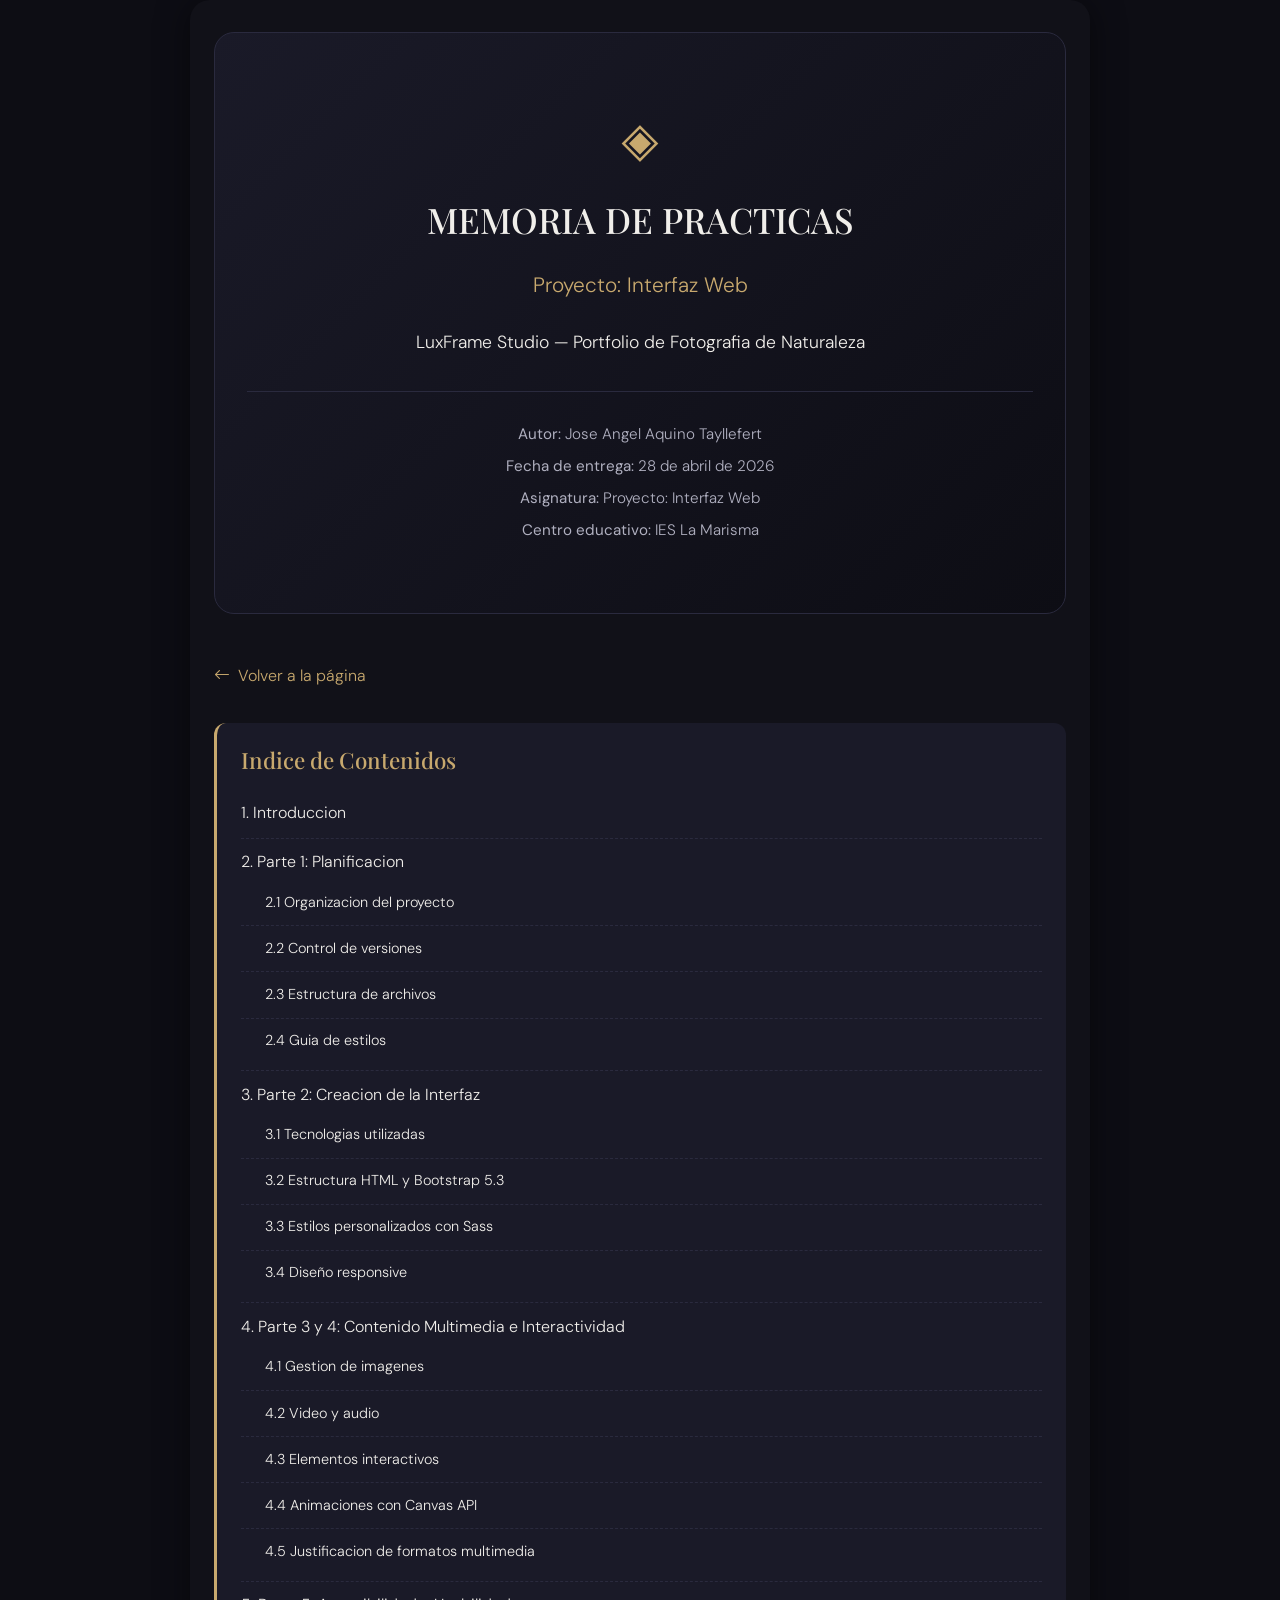
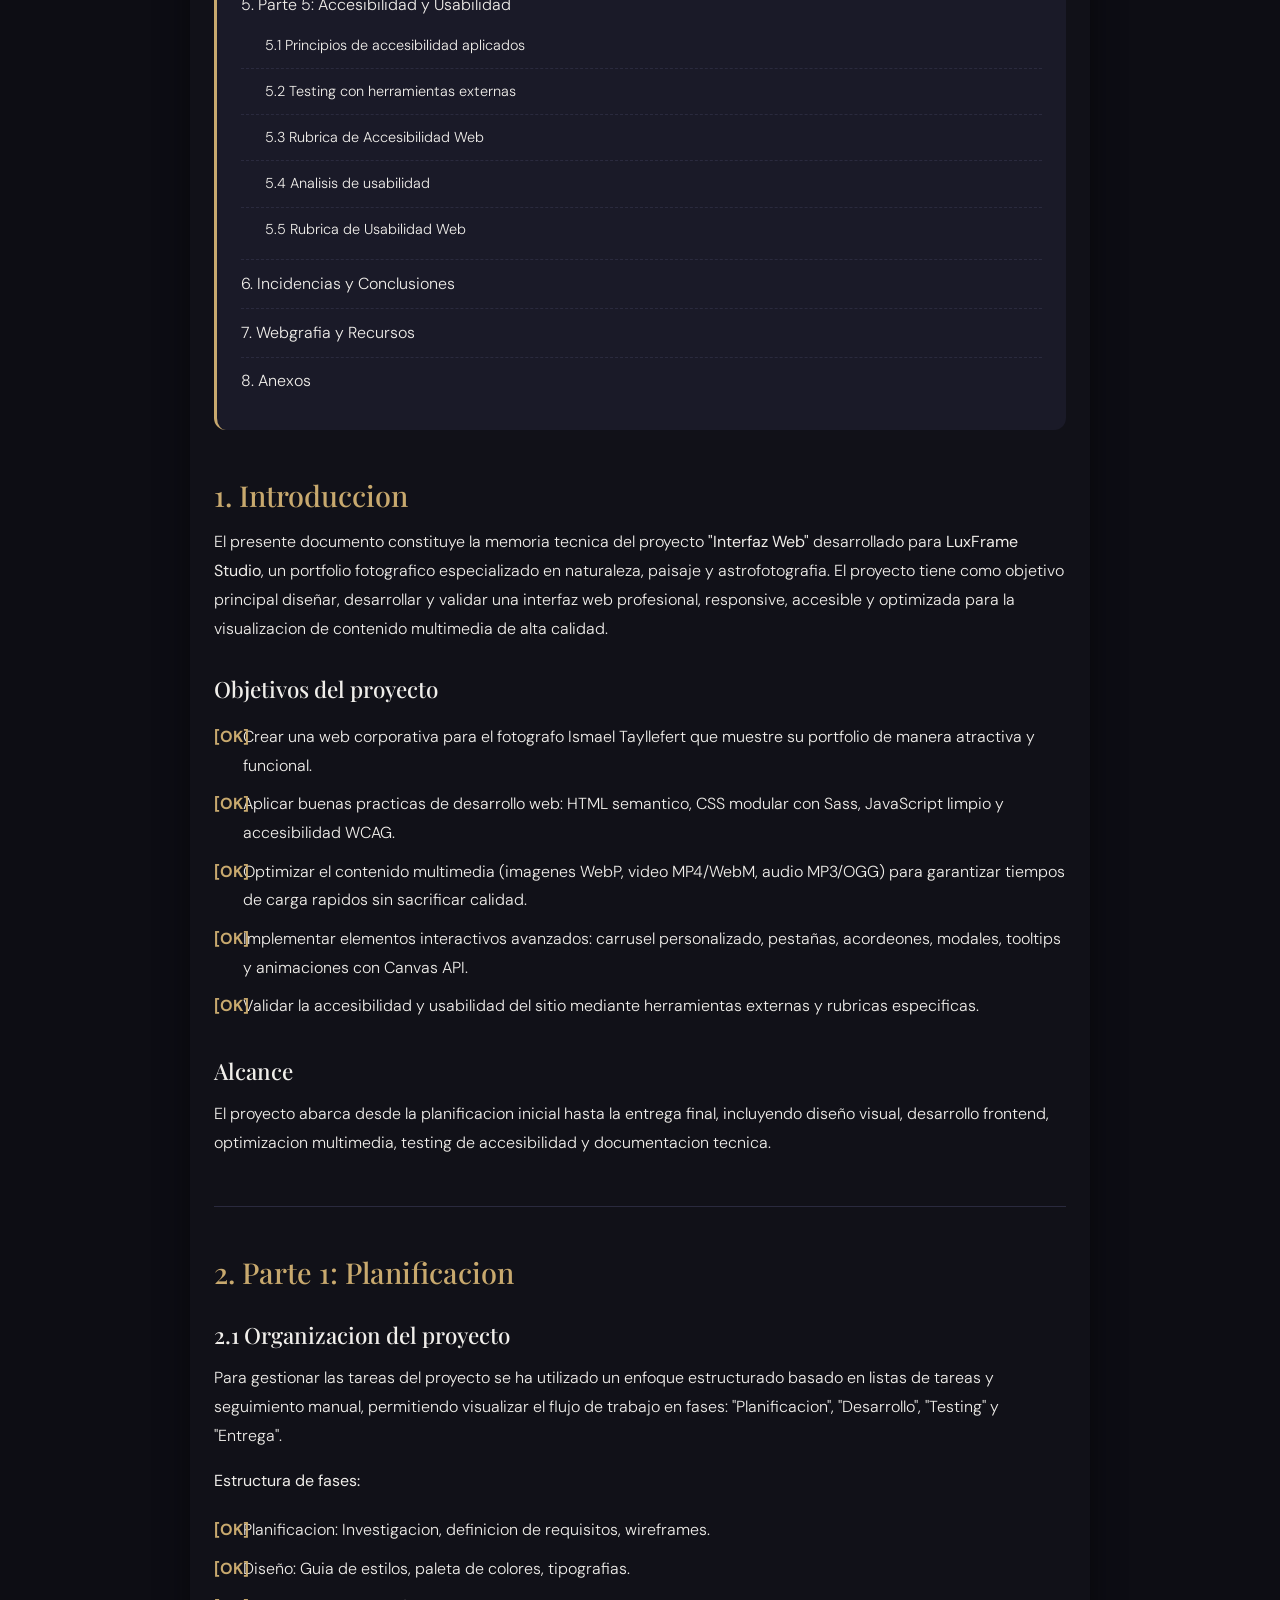
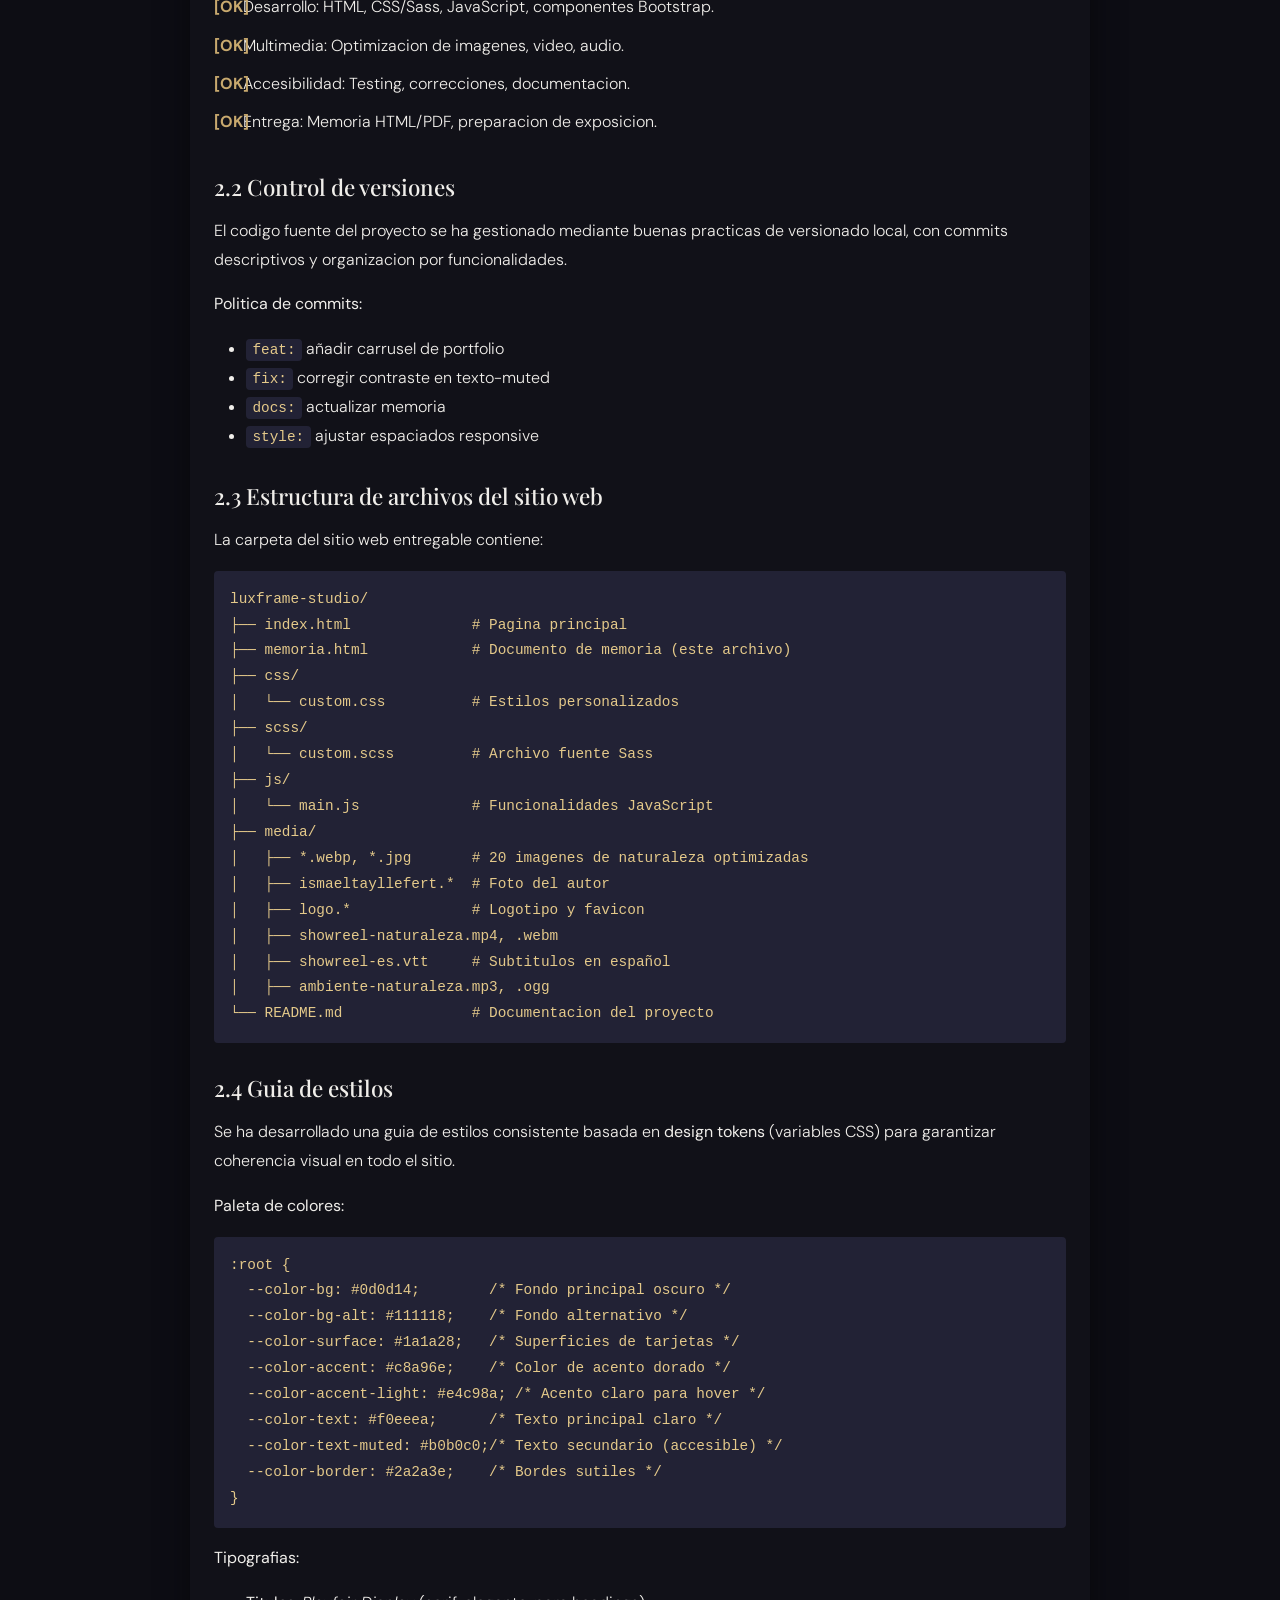
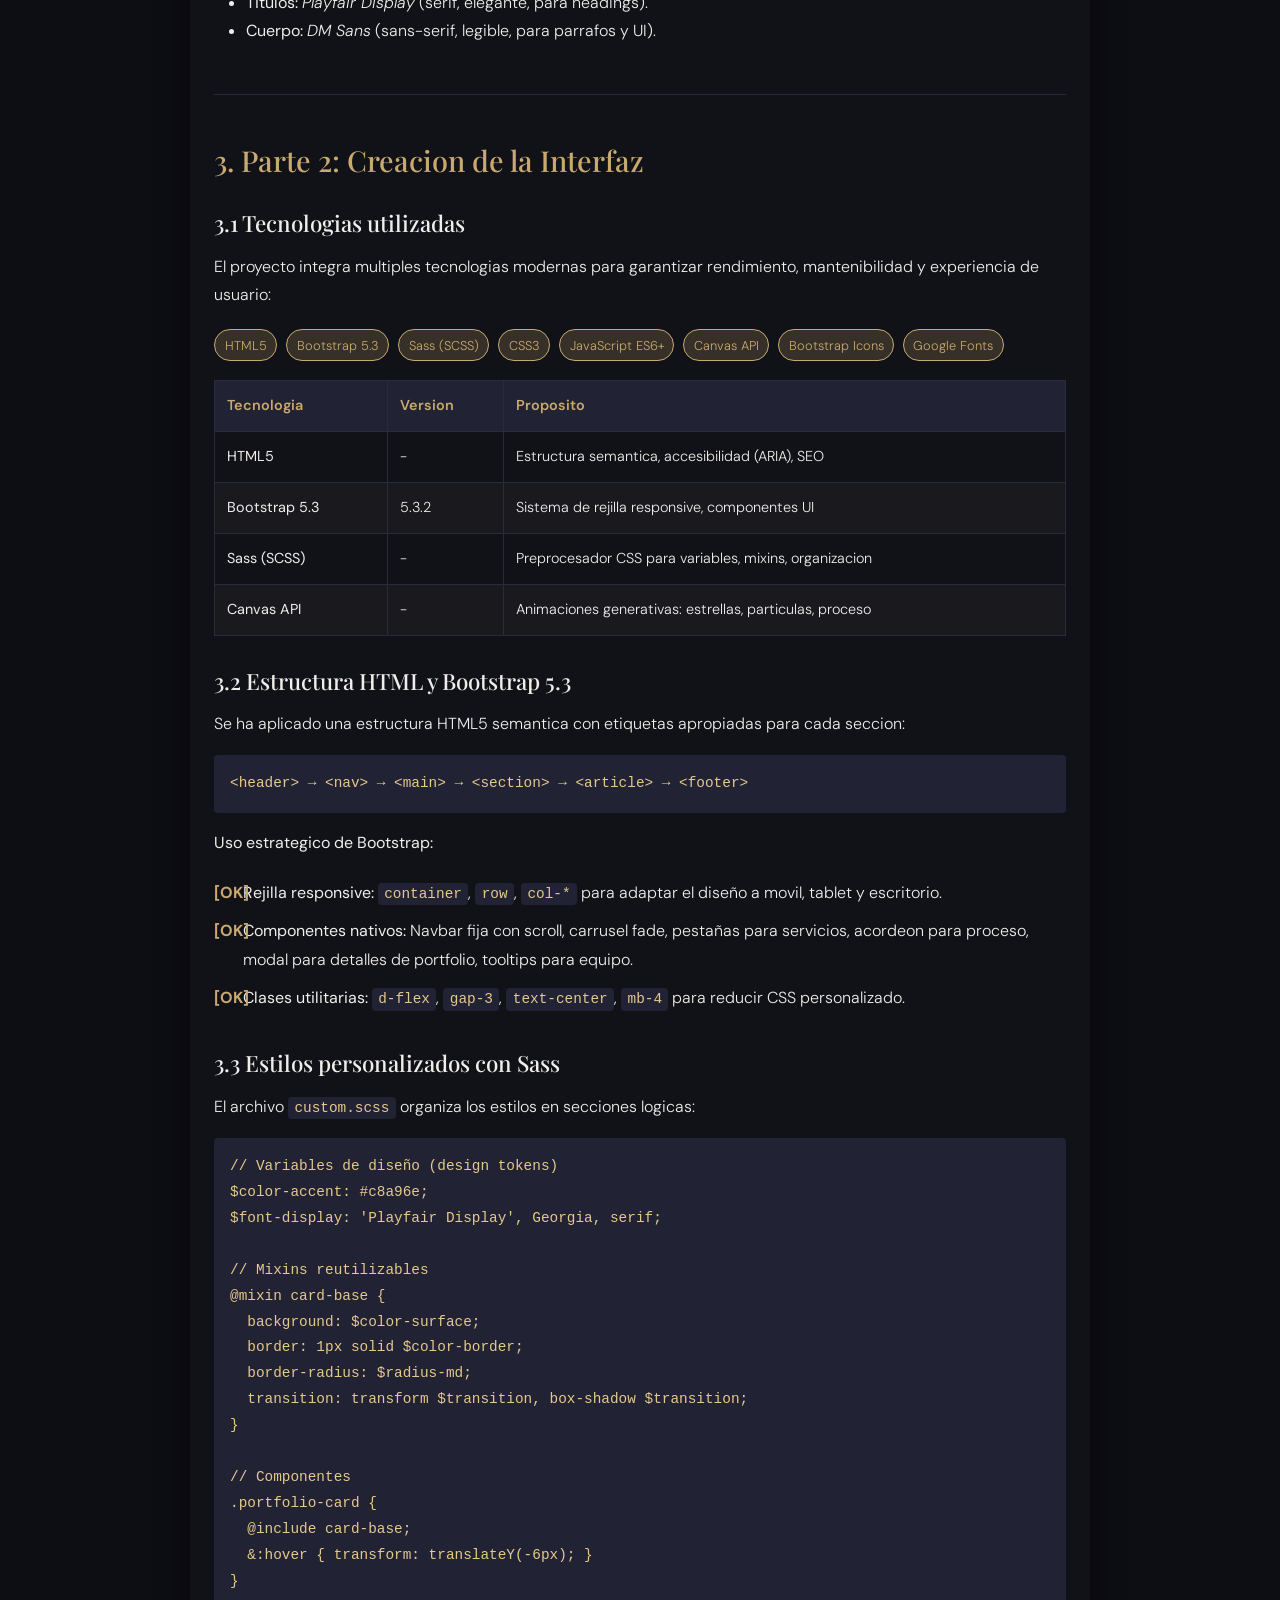
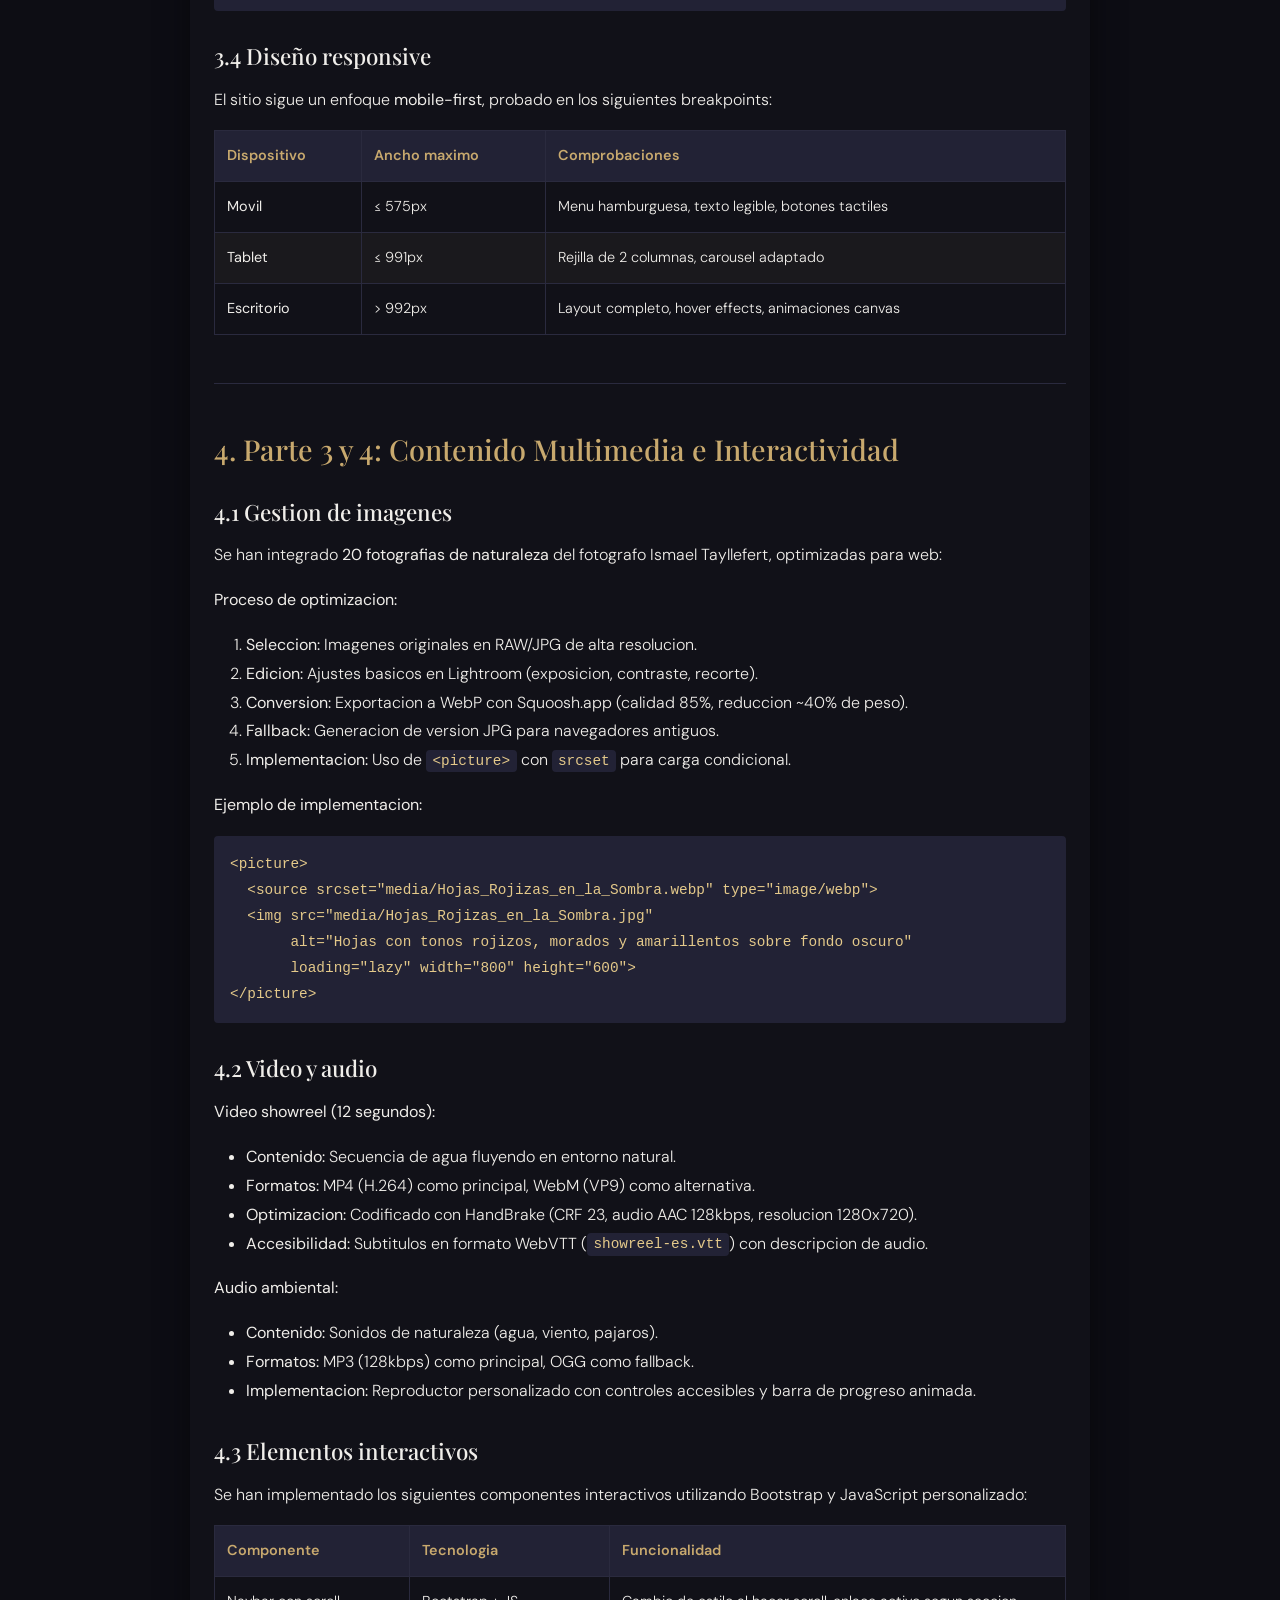
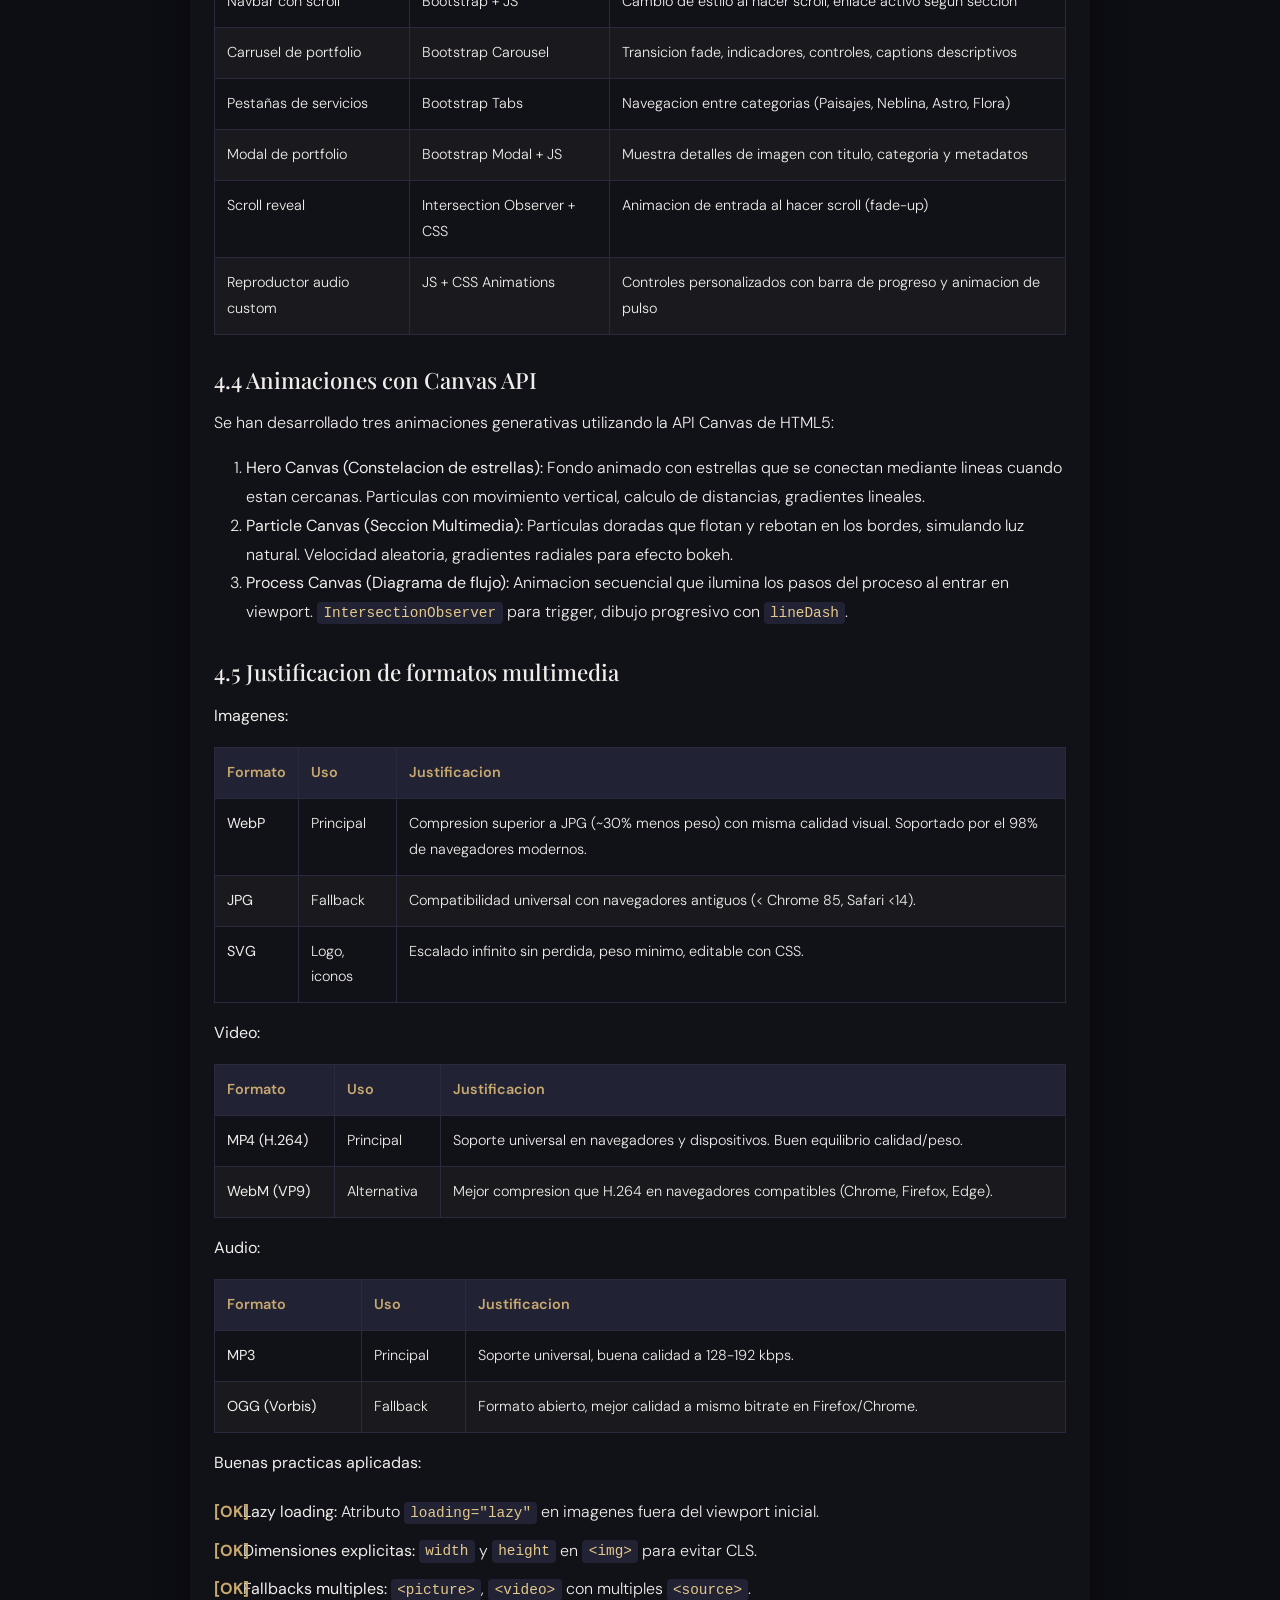
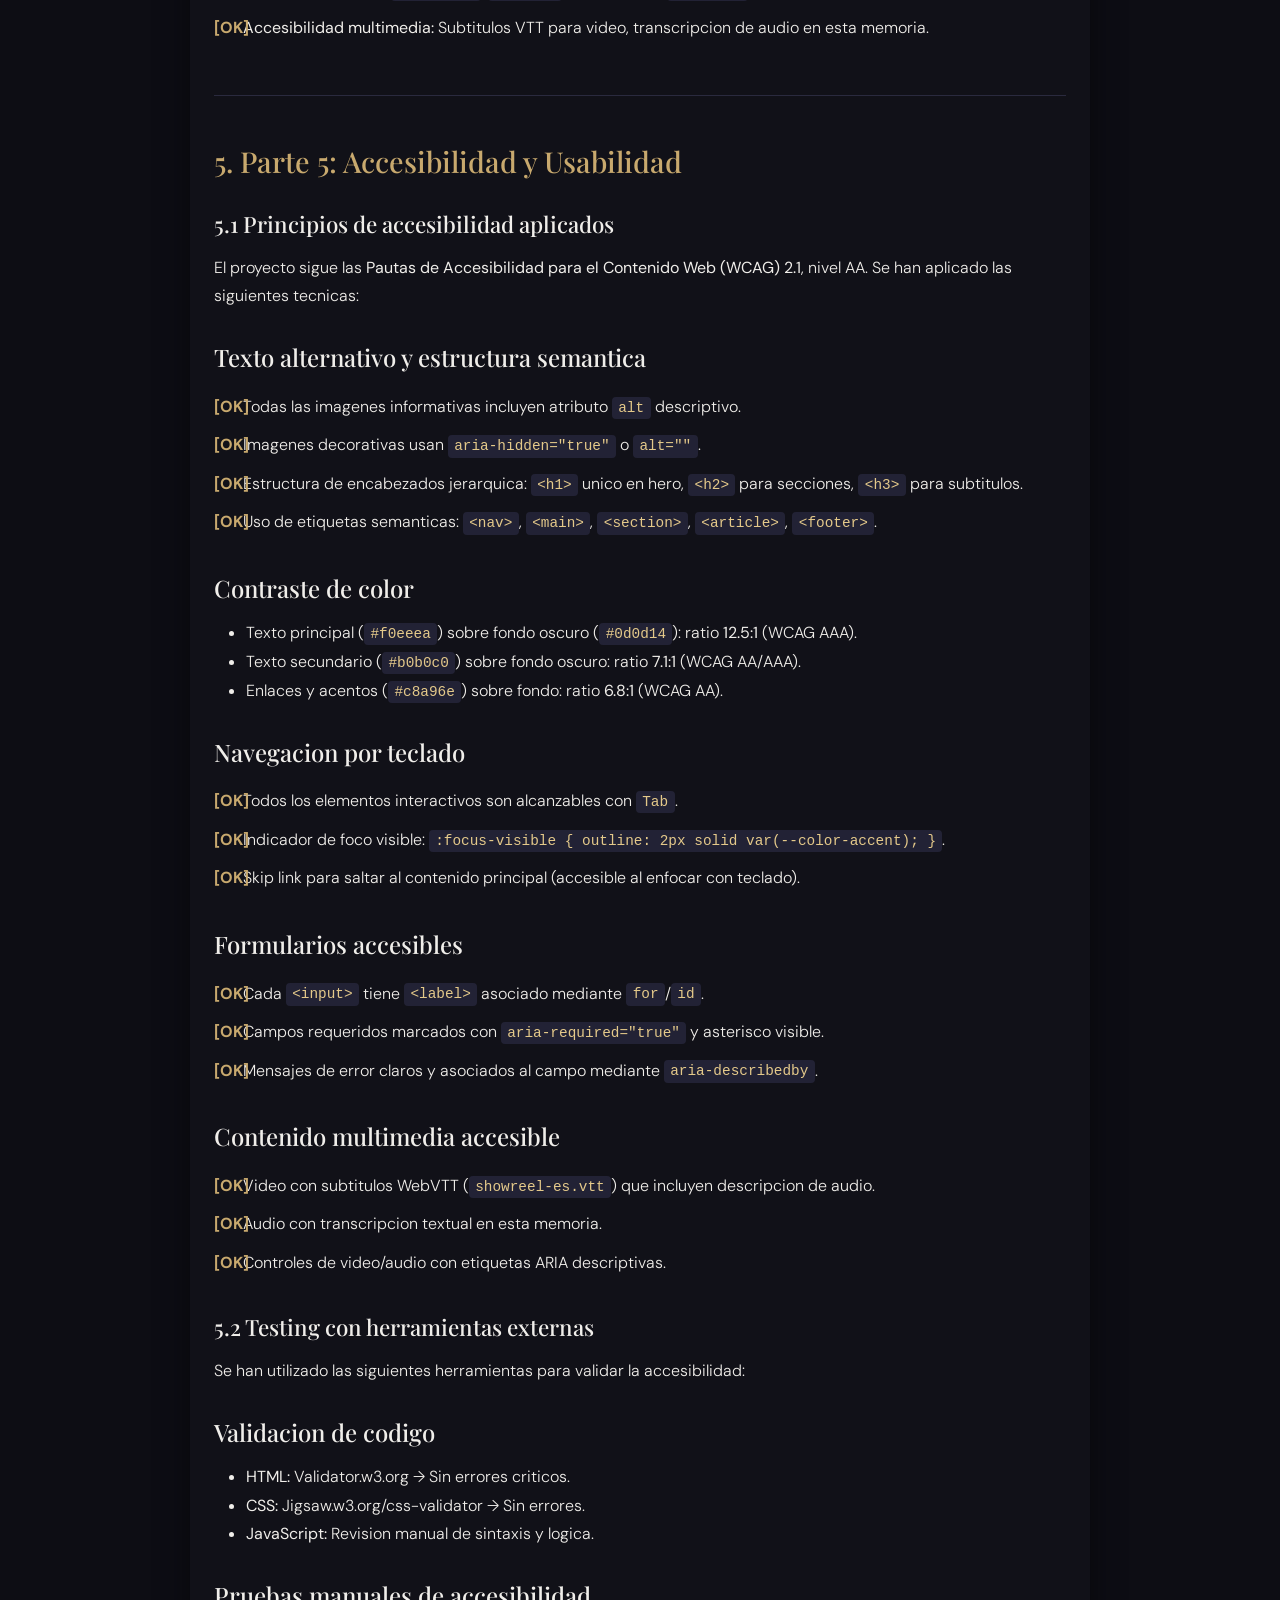
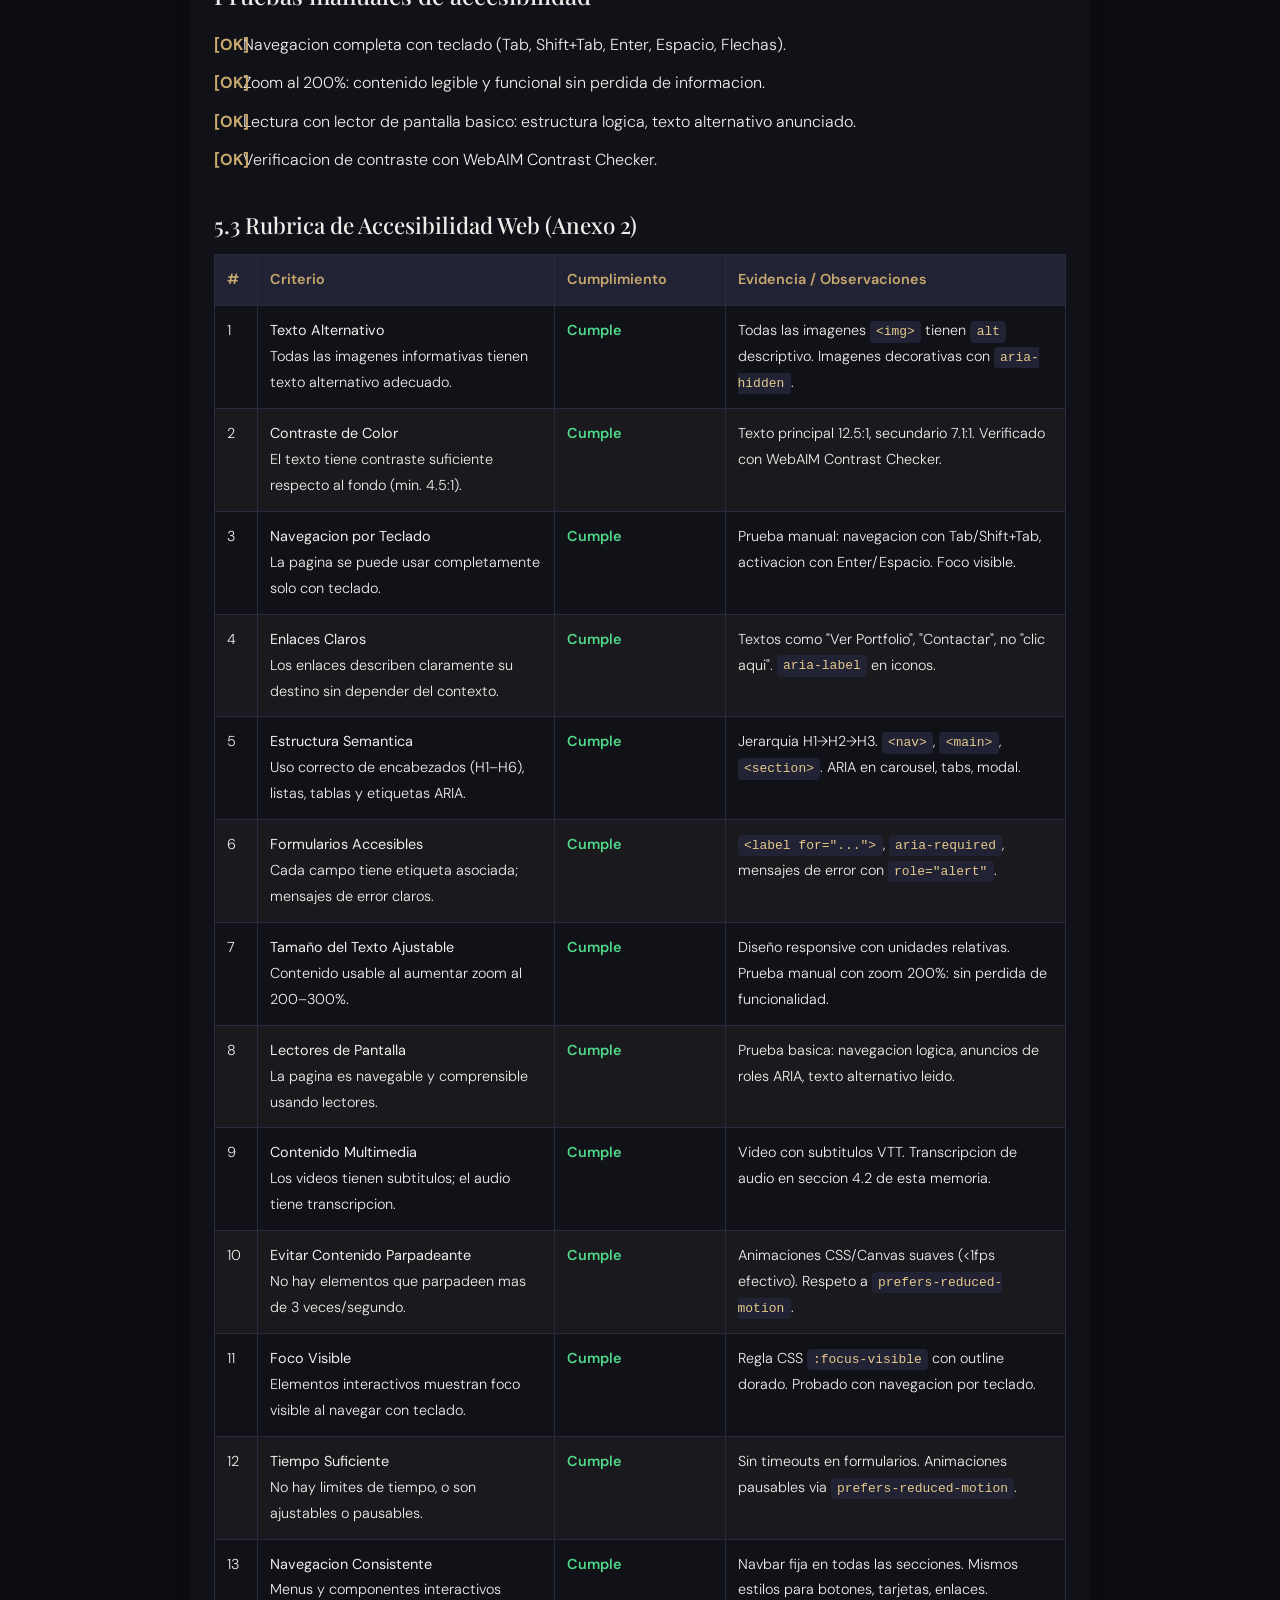
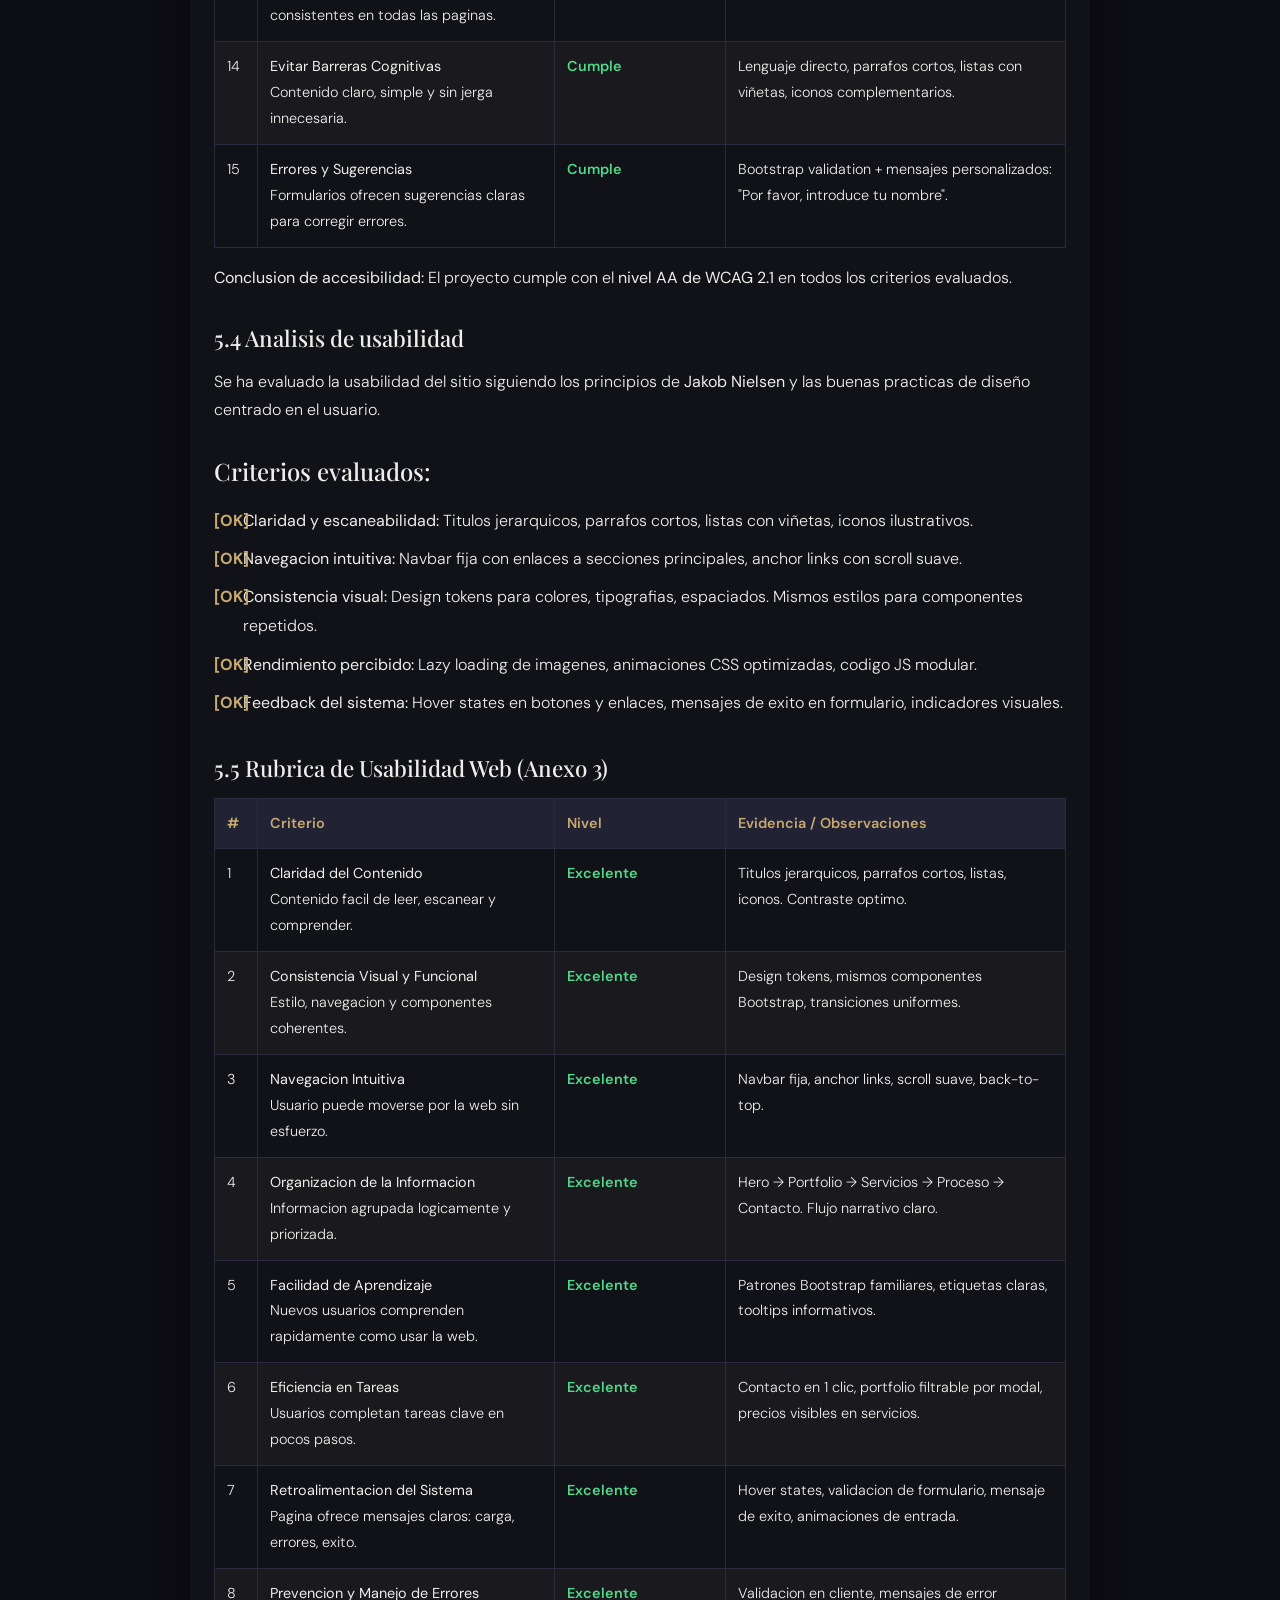
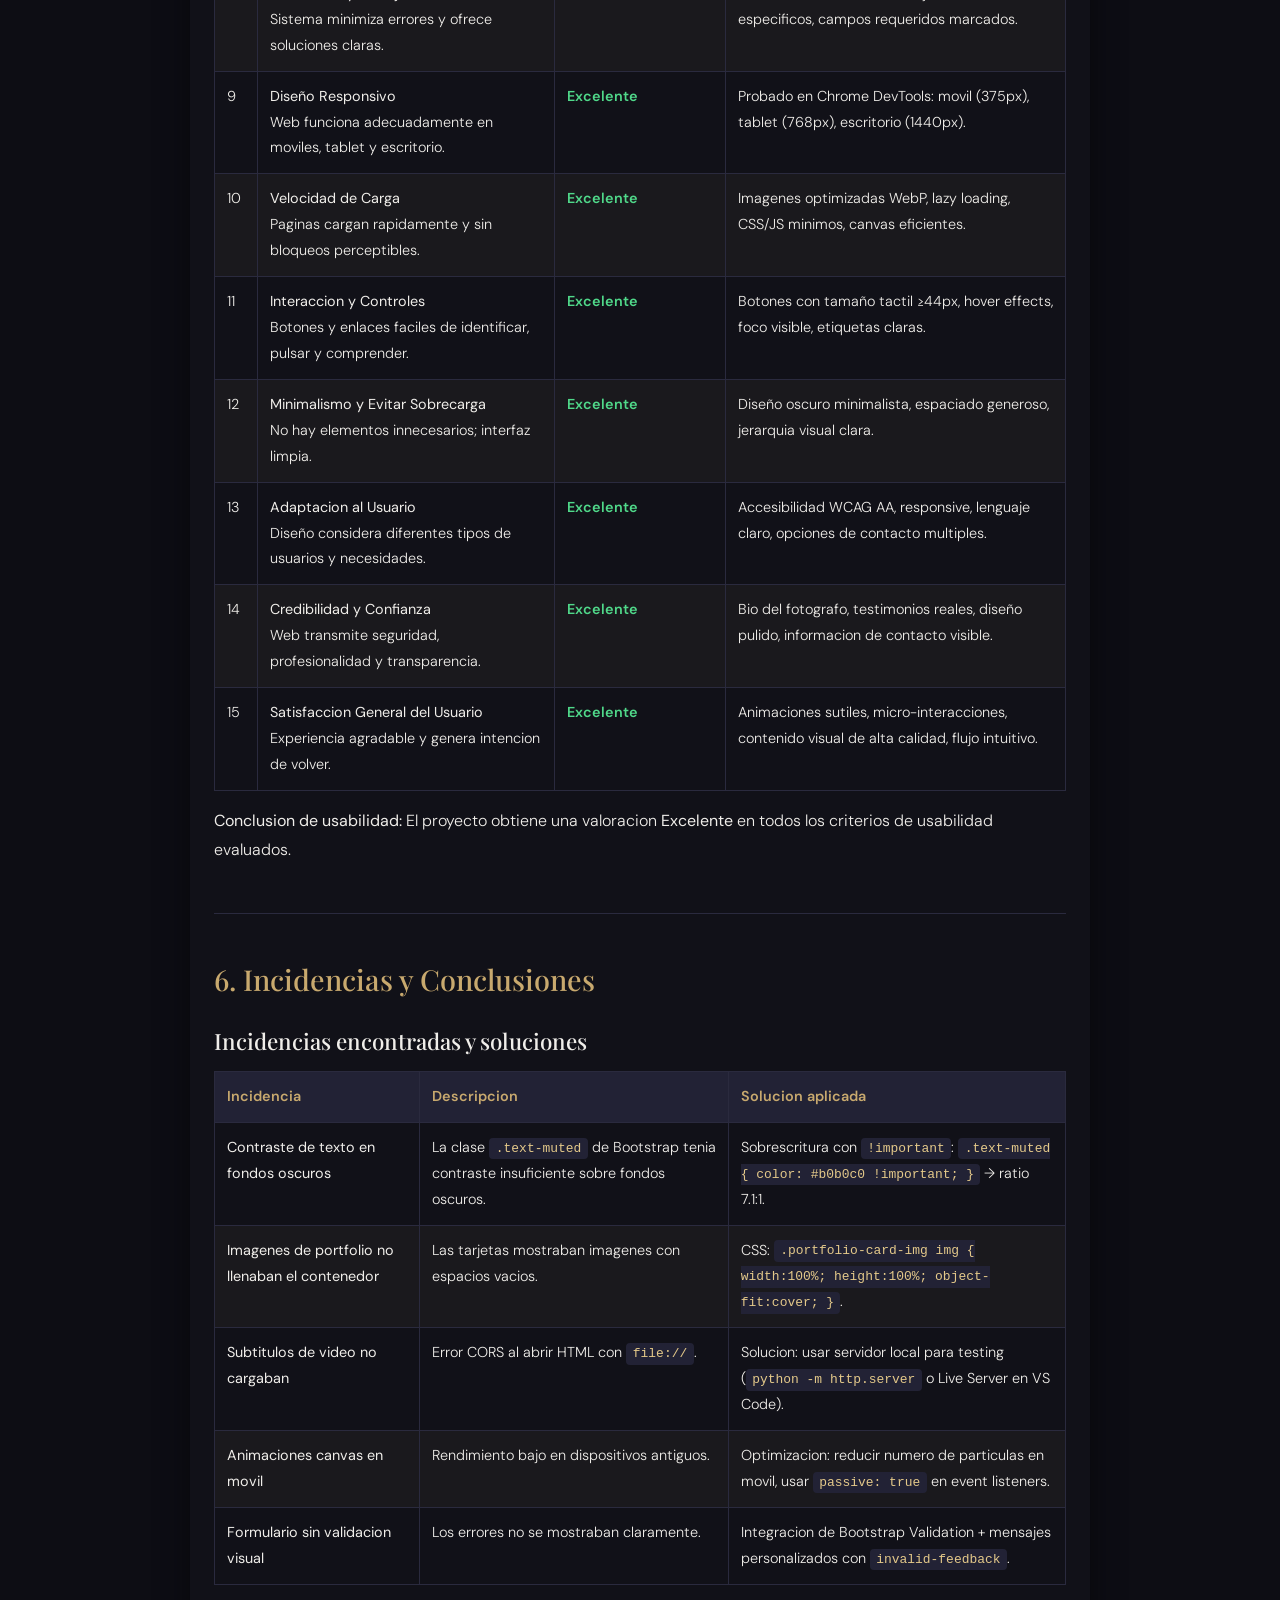
<file: memoria.html>
<!DOCTYPE html>
<html lang="es">

<head>
  <meta charset="UTF-8" />
  <meta name="viewport" content="width=device-width, initial-scale=1.0" />
  <meta name="description" content="Memoria de Prácticas - Proyecto Interfaz Web - LuxFrame Studio" />
  <title>Memoria de Prácticas | LuxFrame Studio</title>

  <!-- Bootstrap 5.3 CSS -->
  <link href="https://cdn.jsdelivr.net/npm/bootstrap@5.3.2/dist/css/bootstrap.min.css" rel="stylesheet" />

  <!-- Google Fonts -->
  <link rel="preconnect" href="https://fonts.googleapis.com" />
  <link rel="preconnect" href="https://fonts.gstatic.com" crossorigin />
  <link
    href="https://fonts.googleapis.com/css2?family=Playfair+Display:ital,wght@0,400;0,700;1,400&family=DM+Sans:wght@300;400;500&display=swap"
    rel="stylesheet" />

  <!-- Bootstrap Icons -->
  <link rel="stylesheet" href="https://cdn.jsdelivr.net/npm/bootstrap-icons@1.11.3/font/bootstrap-icons.min.css" />

  <!-- Custom CSS - Mismas variables que tu proyecto -->
  <style>
    :root {
      --color-bg: #0d0d14;
      --color-bg-alt: #111118;
      --color-surface: #1a1a28;
      --color-surface-2: #222235;
      --color-accent: #c8a96e;
      --color-accent-light: #e4c98a;
      --color-accent-dim: #c8a96e33;
      --color-text: #f0eeea;
      --color-text-muted: #b0b0c0;
      --color-border: #2a2a3e;
      --font-display: 'Playfair Display', Georgia, serif;
      --font-body: 'DM Sans', system-ui, sans-serif;
      --radius-sm: 6px;
      --radius-md: 12px;
      --radius-lg: 20px;
      --transition: 0.3s cubic-bezier(0.4, 0, 0.2, 1);
    }

    * {
      box-sizing: border-box;
    }

    html {
      scroll-behavior: smooth;
    }

    body {
      background-color: var(--color-bg);
      color: var(--color-text);
      font-family: var(--font-body);
      font-weight: 300;
      line-height: 1.8;
      padding-bottom: 4rem;
    }

    h1,
    h2,
    h3,
    h4,
    h5,
    h6 {
      font-family: var(--font-display);
      color: var(--color-text);
      margin-top: 2rem;
      margin-bottom: 1rem;
    }

    h1 {
      font-size: clamp(2rem, 5vw, 3rem);
      border-bottom: 2px solid var(--color-accent);
      padding-bottom: 0.5rem;
    }

    h2 {
      font-size: 1.8rem;
      color: var(--color-accent);
    }

    h3 {
      font-size: 1.4rem;
    }

    a {
      color: var(--color-accent);
      transition: color var(--transition);
      text-decoration: none;
    }

    a:hover {
      color: var(--color-accent-light);
    }

    .memoria-container {
      max-width: 900px;
      margin: 0 auto;
      padding: 2rem 1.5rem;
      background: var(--color-bg-alt);
      border-radius: var(--radius-lg);
      box-shadow: 0 4px 32px rgba(0, 0, 0, 0.5);
    }

    /* PORTADA */
    .portada {
      text-align: center;
      padding: 4rem 2rem;
      background: linear-gradient(135deg, var(--color-surface) 0%, var(--color-bg) 100%);
      border-radius: var(--radius-lg);
      margin-bottom: 3rem;
      border: 1px solid var(--color-border);
    }

    .portada-logo {
      font-size: 3rem;
      color: var(--color-accent);
      margin-bottom: 1rem;
    }

    .portada h1 {
      border: none;
      font-size: 2.2rem;
      margin: 1rem 0;
    }

    .portada-meta {
      margin-top: 2rem;
      padding-top: 1.5rem;
      border-top: 1px solid var(--color-border);
      color: var(--color-text-muted);
      font-size: 0.95rem;
    }

    .portada-meta p {
      margin: 0.3rem 0;
    }

    /* INDICE */
    .indice {
      background: var(--color-surface);
      border-radius: var(--radius-md);
      padding: 1.5rem;
      margin: 2rem 0;
      border-left: 3px solid var(--color-accent);
    }

    .indice h3 {
      margin-top: 0;
      color: var(--color-accent);
    }

    .indice ul {
      list-style: none;
      padding-left: 0;
      margin: 0;
    }

    .indice li {
      padding: 0.4rem 0;
      border-bottom: 1px dashed var(--color-border);
    }

    .indice li:last-child {
      border-bottom: none;
    }

    .indice a {
      color: var(--color-text);
      display: block;
      padding: 0.2rem 0;
    }

    .indice a:hover {
      color: var(--color-accent);
      padding-left: 0.3rem;
      transition: padding var(--transition);
    }

    .indice .subitem {
      padding-left: 1.5rem;
      font-size: 0.9rem;
      color: var(--color-text-muted);
    }

    /* SECCIONES */
    section {
      margin: 3rem 0;
      padding-bottom: 2rem;
      border-bottom: 1px solid var(--color-border);
    }

    section:last-of-type {
      border-bottom: none;
    }

    /* TABLAS DE RUBRICA */
    .rubrica-table {
      width: 100%;
      border-collapse: collapse;
      margin: 1rem 0;
      font-size: 0.9rem;
    }

    .rubrica-table th,
    .rubrica-table td {
      padding: 0.75rem;
      border: 1px solid var(--color-border);
      vertical-align: top;
    }

    .rubrica-table th {
      background: var(--color-surface-2);
      color: var(--color-accent);
      font-weight: 600;
      text-align: left;
    }

    .rubrica-table tr:nth-child(even) {
      background: rgba(200, 169, 110, 0.05);
    }

    .rubrica-table .cumple {
      color: #50d98a;
      font-weight: 600;
    }

    .rubrica-table .excelente {
      color: #50d98a;
      font-weight: 600;
    }

    .rubrica-table .parcial {
      color: #f0a94d;
    }

    .rubrica-table .no-cumple {
      color: #e96d6d;
    }

    /* LISTAS Y CODIGO */
    ul.checklist {
      list-style: none;
      padding-left: 0;
    }

    ul.checklist li {
      padding: 0.3rem 0 0.3rem 1.8rem;
      position: relative;
    }

    ul.checklist li::before {
      content: "[OK]";
      position: absolute;
      left: 0;
      color: var(--color-accent);
      font-weight: bold;
    }

    code,
    pre {
      background: var(--color-surface-2);
      padding: 0.2rem 0.4rem;
      border-radius: 4px;
      font-family: 'Courier New', monospace;
      font-size: 0.9em;
      color: var(--color-accent-light);
    }

    pre {
      display: block;
      padding: 1rem;
      overflow-x: auto;
      margin: 1rem 0;
    }

    /* BADGES */
    .badge-tech {
      display: inline-block;
      background: var(--color-accent-dim);
      color: var(--color-accent);
      padding: 0.2rem 0.6rem;
      border-radius: 100px;
      font-size: 0.8rem;
      margin: 0.2rem 0.3rem 0.2rem 0;
      border: 1px solid var(--color-accent);
    }

    /* BACK TO TOP */
    .back-to-top {
      position: fixed;
      bottom: 2rem;
      right: 2rem;
      width: 48px;
      height: 48px;
      background: var(--color-surface);
      border: 1px solid var(--color-border);
      border-radius: var(--radius-sm);
      color: var(--color-text);
      display: flex;
      align-items: center;
      justify-content: center;
      font-size: 1.2rem;
      cursor: pointer;
      opacity: 0;
      transform: translateY(20px);
      transition: all var(--transition);
      z-index: 1000;
      text-decoration: none;
    }

    .back-to-top.visible {
      opacity: 1;
      transform: translateY(0);
    }

    .back-to-top:hover {
      background: var(--color-accent);
      color: var(--color-bg);
    }

    /* RESPONSIVE */
    @media (max-width: 768px) {
      .memoria-container {
        padding: 1.5rem 1rem;
      }

      .portada {
        padding: 2.5rem 1rem;
      }

      .rubrica-table {
        font-size: 0.8rem;
      }

      .rubrica-table th,
      .rubrica-table td {
        padding: 0.5rem;
      }
    }

    @media print {
      body {
        background: #fff;
        color: #000;
      }

      .memoria-container {
        box-shadow: none;
        background: #fff;
        color: #000;
      }

      .back-to-top {
        display: none;
      }

      a {
        color: #000;
        text-decoration: underline;
      }

      .portada {
        background: #f8f9fa;
        border: 1px solid #ddd;
      }

      .rubrica-table th {
        background: #f0f0f0;
        color: #000;
      }
    }
  </style>
</head>

<body>

  <!-- ===================== PORTADA ===================== -->
  <div class="memoria-container">
    <div class="portada">
      <div class="portada-logo">◈</div>
      <h1>MEMORIA DE PRACTICAS</h1>
      <p style="font-size: 1.3rem; margin: 0.5rem 0; color: var(--color-accent);">Proyecto: Interfaz Web</p>
      <p style="font-size: 1.1rem; margin: 1.5rem 0;">LuxFrame Studio — Portfolio de Fotografia de Naturaleza</p>

      <div class="portada-meta">
        <p><strong>Autor:</strong> Jose Angel Aquino Tayllefert</p>
        <p><strong>Fecha de entrega:</strong> 28 de abril de 2026</p>
        <p><strong>Asignatura:</strong> Proyecto: Interfaz Web</p>
        <p><strong>Centro educativo:</strong> IES La Marisma</p>
      </div>
    </div>
    <div style="margin-top: 2rem;">
      <a href="index.html" style="text-decoration: none;">
        <i class="bi bi-arrow-left me-2" aria-hidden="true"></i>Volver a la página
      </a>
      </div>
    <!-- ===================== INDICE ===================== -->
    <div class="indice" id="indice">
      <h3>Indice de Contenidos</h3>
      <ul>
        <li><a href="#intro">1. Introduccion</a></li>
        <li><a href="#parte1">2. Parte 1: Planificacion</a>
          <ul>
            <li class="subitem"><a href="#plan-organizacion">2.1 Organizacion del proyecto</a></li>
            <li class="subitem"><a href="#plan-versiones">2.2 Control de versiones</a></li>
            <li class="subitem"><a href="#plan-estructura">2.3 Estructura de archivos</a></li>
            <li class="subitem"><a href="#plan-guia">2.4 Guia de estilos</a></li>
          </ul>
        </li>
        <li><a href="#parte2">3. Parte 2: Creacion de la Interfaz</a>
          <ul>
            <li class="subitem"><a href="#tecno">3.1 Tecnologias utilizadas</a></li>
            <li class="subitem"><a href="#html-bootstrap">3.2 Estructura HTML y Bootstrap 5.3</a></li>
            <li class="subitem"><a href="#sass">3.3 Estilos personalizados con Sass</a></li>
            <li class="subitem"><a href="#responsive">3.4 Diseño responsive</a></li>
          </ul>
        </li>
        <li><a href="#parte34">4. Parte 3 y 4: Contenido Multimedia e Interactividad</a>
          <ul>
            <li class="subitem"><a href="#imagenes">4.1 Gestion de imagenes</a></li>
            <li class="subitem"><a href="#video-audio">4.2 Video y audio</a></li>
            <li class="subitem"><a href="#interactivos">4.3 Elementos interactivos</a></li>
            <li class="subitem"><a href="#canvas">4.4 Animaciones con Canvas API</a></li>
            <li class="subitem"><a href="#formatos">4.5 Justificacion de formatos multimedia</a></li>
          </ul>
        </li>
        <li><a href="#parte5">5. Parte 5: Accesibilidad y Usabilidad</a>
          <ul>
            <li class="subitem"><a href="#accesibilidad">5.1 Principios de accesibilidad aplicados</a></li>
            <li class="subitem"><a href="#testing">5.2 Testing con herramientas externas</a></li>
            <li class="subitem"><a href="#rubrica-acces">5.3 Rubrica de Accesibilidad Web</a></li>
            <li class="subitem"><a href="#usabilidad">5.4 Analisis de usabilidad</a></li>
            <li class="subitem"><a href="#rubrica-usa">5.5 Rubrica de Usabilidad Web</a></li>
          </ul>
        </li>
        <li><a href="#incidencias">6. Incidencias y Conclusiones</a></li>
        <li><a href="#webgrafia">7. Webgrafia y Recursos</a></li>
        <li><a href="#anexos">8. Anexos</a></li>
      </ul>
    </div>

    <!-- ===================== 1. INTRODUCCION ===================== -->
    <section id="intro">
      <h2>1. Introduccion</h2>
      <p>El presente documento constituye la memoria tecnica del proyecto <strong>"Interfaz Web"</strong> desarrollado
        para <strong>LuxFrame Studio</strong>, un portfolio fotografico especializado en naturaleza, paisaje y
        astrofotografia. El proyecto tiene como objetivo principal diseñar, desarrollar y validar una interfaz web
        profesional, responsive, accesible y optimizada para la visualizacion de contenido multimedia de alta calidad.
      </p>

      <h3>Objetivos del proyecto</h3>
      <ul class="checklist">
        <li>Crear una web corporativa para el fotografo Ismael Tayllefert que muestre su portfolio de manera atractiva y
          funcional.</li>
        <li>Aplicar buenas practicas de desarrollo web: HTML semantico, CSS modular con Sass, JavaScript limpio y
          accesibilidad WCAG.</li>
        <li>Optimizar el contenido multimedia (imagenes WebP, video MP4/WebM, audio MP3/OGG) para garantizar tiempos de
          carga rapidos sin sacrificar calidad.</li>
        <li>Implementar elementos interactivos avanzados: carrusel personalizado, pestañas, acordeones, modales,
          tooltips y animaciones con Canvas API.</li>
        <li>Validar la accesibilidad y usabilidad del sitio mediante herramientas externas y rubricas especificas.</li>
      </ul>

      <h3>Alcance</h3>
      <p>El proyecto abarca desde la planificacion inicial hasta la entrega final, incluyendo diseño visual, desarrollo
        frontend, optimizacion multimedia, testing de accesibilidad y documentacion tecnica.</p>
    </section>

    <!-- ===================== 2. PARTE 1: PLANIFICACION ===================== -->
    <section id="parte1">
      <h2>2. Parte 1: Planificacion</h2>

      <h3 id="plan-organizacion">2.1 Organizacion del proyecto</h3>
      <p>Para gestionar las tareas del proyecto se ha utilizado un enfoque estructurado basado en listas de tareas y
        seguimiento manual, permitiendo visualizar el flujo de trabajo en fases: "Planificacion", "Desarrollo",
        "Testing" y "Entrega".</p>

      <p><strong>Estructura de fases:</strong></p>
      <ul class="checklist">
        <li>Planificacion: Investigacion, definicion de requisitos, wireframes.</li>
        <li>Diseño: Guia de estilos, paleta de colores, tipografias.</li>
        <li>Desarrollo: HTML, CSS/Sass, JavaScript, componentes Bootstrap.</li>
        <li>Multimedia: Optimizacion de imagenes, video, audio.</li>
        <li>Accesibilidad: Testing, correcciones, documentacion.</li>
        <li>Entrega: Memoria HTML/PDF, preparacion de exposicion.</li>
      </ul>

      <h3 id="plan-versiones">2.2 Control de versiones</h3>
      <p>El codigo fuente del proyecto se ha gestionado mediante buenas practicas de versionado local, con commits
        descriptivos y organizacion por funcionalidades.</p>

      <p><strong>Politica de commits:</strong></p>
      <ul>
        <li><code>feat:</code> añadir carrusel de portfolio</li>
        <li><code>fix:</code> corregir contraste en texto-muted</li>
        <li><code>docs:</code> actualizar memoria</li>
        <li><code>style:</code> ajustar espaciados responsive</li>
      </ul>

      <h3 id="plan-estructura">2.3 Estructura de archivos del sitio web</h3>
      <p>La carpeta del sitio web entregable contiene:</p>

      <pre>luxframe-studio/
├── index.html              # Pagina principal
├── memoria.html            # Documento de memoria (este archivo)
├── css/
│   └── custom.css          # Estilos personalizados
├── scss/
│   └── custom.scss         # Archivo fuente Sass
├── js/
│   └── main.js             # Funcionalidades JavaScript
├── media/
│   ├── *.webp, *.jpg       # 20 imagenes de naturaleza optimizadas
│   ├── ismaeltayllefert.*  # Foto del autor
│   ├── logo.*              # Logotipo y favicon
│   ├── showreel-naturaleza.mp4, .webm
│   ├── showreel-es.vtt     # Subtitulos en español
│   ├── ambiente-naturaleza.mp3, .ogg
└── README.md               # Documentacion del proyecto</pre>

      <h3 id="plan-guia">2.4 Guia de estilos</h3>
      <p>Se ha desarrollado una guia de estilos consistente basada en <strong>design tokens</strong> (variables CSS)
        para garantizar coherencia visual en todo el sitio.</p>

      <p><strong>Paleta de colores:</strong></p>
      <pre>:root {
  --color-bg: #0d0d14;        /* Fondo principal oscuro */
  --color-bg-alt: #111118;    /* Fondo alternativo */
  --color-surface: #1a1a28;   /* Superficies de tarjetas */
  --color-accent: #c8a96e;    /* Color de acento dorado */
  --color-accent-light: #e4c98a; /* Acento claro para hover */
  --color-text: #f0eeea;      /* Texto principal claro */
  --color-text-muted: #b0b0c0;/* Texto secundario (accesible) */
  --color-border: #2a2a3e;    /* Bordes sutiles */
}</pre>

      <p><strong>Tipografias:</strong></p>
      <ul>
        <li><strong>Titulos:</strong> <em>Playfair Display</em> (serif, elegante, para headings).</li>
        <li><strong>Cuerpo:</strong> <em>DM Sans</em> (sans-serif, legible, para parrafos y UI).</li>
      </ul>
    </section>

    <!-- ===================== 3. PARTE 2: CREACION ===================== -->
    <section id="parte2">
      <h2>3. Parte 2: Creacion de la Interfaz</h2>

      <h3 id="tecno">3.1 Tecnologias utilizadas</h3>
      <p>El proyecto integra multiples tecnologias modernas para garantizar rendimiento, mantenibilidad y experiencia de
        usuario:</p>

      <div style="margin: 1rem 0;">
        <span class="badge-tech">HTML5</span>
        <span class="badge-tech">Bootstrap 5.3</span>
        <span class="badge-tech">Sass (SCSS)</span>
        <span class="badge-tech">CSS3</span>
        <span class="badge-tech">JavaScript ES6+</span>
        <span class="badge-tech">Canvas API</span>
        <span class="badge-tech">Bootstrap Icons</span>
        <span class="badge-tech">Google Fonts</span>
      </div>

      <table class="rubrica-table">
        <thead>
          <tr>
            <th>Tecnologia</th>
            <th>Version</th>
            <th>Proposito</th>
          </tr>
        </thead>
        <tbody>
          <tr>
            <td><strong>HTML5</strong></td>
            <td>-</td>
            <td>Estructura semantica, accesibilidad (ARIA), SEO</td>
          </tr>
          <tr>
            <td><strong>Bootstrap 5.3</strong></td>
            <td>5.3.2</td>
            <td>Sistema de rejilla responsive, componentes UI</td>
          </tr>
          <tr>
            <td><strong>Sass (SCSS)</strong></td>
            <td>-</td>
            <td>Preprocesador CSS para variables, mixins, organizacion</td>
          </tr>
          <tr>
            <td><strong>Canvas API</strong></td>
            <td>-</td>
            <td>Animaciones generativas: estrellas, particulas, proceso</td>
          </tr>
        </tbody>
      </table>

      <h3 id="html-bootstrap">3.2 Estructura HTML y Bootstrap 5.3</h3>
      <p>Se ha aplicado una estructura HTML5 semantica con etiquetas apropiadas para cada seccion:</p>
      <pre>&lt;header&gt; → &lt;nav&gt; → &lt;main&gt; → &lt;section&gt; → &lt;article&gt; → &lt;footer&gt;</pre>

      <p><strong>Uso estrategico de Bootstrap:</strong></p>
      <ul class="checklist">
        <li><strong>Rejilla responsive:</strong> <code>container</code>, <code>row</code>, <code>col-*</code> para
          adaptar el diseño a movil, tablet y escritorio.</li>
        <li><strong>Componentes nativos:</strong> Navbar fija con scroll, carrusel fade, pestañas para servicios,
          acordeon para proceso, modal para detalles de portfolio, tooltips para equipo.</li>
        <li><strong>Clases utilitarias:</strong> <code>d-flex</code>, <code>gap-3</code>, <code>text-center</code>,
          <code>mb-4</code> para reducir CSS personalizado.</li>
      </ul>

      <h3 id="sass">3.3 Estilos personalizados con Sass</h3>
      <p>El archivo <code>custom.scss</code> organiza los estilos en secciones logicas:</p>
      <pre>// Variables de diseño (design tokens)
$color-accent: #c8a96e;
$font-display: 'Playfair Display', Georgia, serif;

// Mixins reutilizables
@mixin card-base {
  background: $color-surface;
  border: 1px solid $color-border;
  border-radius: $radius-md;
  transition: transform $transition, box-shadow $transition;
}

// Componentes
.portfolio-card {
  @include card-base;
  &:hover { transform: translateY(-6px); }
}</pre>

      <h3 id="responsive">3.4 Diseño responsive</h3>
      <p>El sitio sigue un enfoque <strong>mobile-first</strong>, probado en los siguientes breakpoints:</p>

      <table class="rubrica-table">
        <thead>
          <tr>
            <th>Dispositivo</th>
            <th>Ancho maximo</th>
            <th>Comprobaciones</th>
          </tr>
        </thead>
        <tbody>
          <tr>
            <td><strong>Movil</strong></td>
            <td>≤ 575px</td>
            <td>Menu hamburguesa, texto legible, botones tactiles</td>
          </tr>
          <tr>
            <td><strong>Tablet</strong></td>
            <td>≤ 991px</td>
            <td>Rejilla de 2 columnas, carousel adaptado</td>
          </tr>
          <tr>
            <td><strong>Escritorio</strong></td>
            <td>&gt; 992px</td>
            <td>Layout completo, hover effects, animaciones canvas</td>
          </tr>
        </tbody>
      </table>
    </section>

    <!-- ===================== 4. PARTE 3 Y 4: MULTIMEDIA ===================== -->
    <section id="parte34">
      <h2>4. Parte 3 y 4: Contenido Multimedia e Interactividad</h2>

      <h3 id="imagenes">4.1 Gestion de imagenes</h3>
      <p>Se han integrado <strong>20 fotografias de naturaleza</strong> del fotografo Ismael Tayllefert, optimizadas
        para web:</p>

      <p><strong>Proceso de optimizacion:</strong></p>
      <ol>
        <li><strong>Seleccion:</strong> Imagenes originales en RAW/JPG de alta resolucion.</li>
        <li><strong>Edicion:</strong> Ajustes basicos en Lightroom (exposicion, contraste, recorte).</li>
        <li><strong>Conversion:</strong> Exportacion a WebP con Squoosh.app (calidad 85%, reduccion ~40% de peso).</li>
        <li><strong>Fallback:</strong> Generacion de version JPG para navegadores antiguos.</li>
        <li><strong>Implementacion:</strong> Uso de <code>&lt;picture&gt;</code> con <code>srcset</code> para carga
          condicional.</li>
      </ol>

      <p><strong>Ejemplo de implementacion:</strong></p>
      <pre>&lt;picture&gt;
  &lt;source srcset="media/Hojas_Rojizas_en_la_Sombra.webp" type="image/webp"&gt;
  &lt;img src="media/Hojas_Rojizas_en_la_Sombra.jpg" 
       alt="Hojas con tonos rojizos, morados y amarillentos sobre fondo oscuro" 
       loading="lazy" width="800" height="600"&gt;
&lt;/picture&gt;</pre>

      <h3 id="video-audio">4.2 Video y audio</h3>

      <p><strong>Video showreel (12 segundos):</strong></p>
      <ul>
        <li><strong>Contenido:</strong> Secuencia de agua fluyendo en entorno natural.</li>
        <li><strong>Formatos:</strong> MP4 (H.264) como principal, WebM (VP9) como alternativa.</li>
        <li><strong>Optimizacion:</strong> Codificado con HandBrake (CRF 23, audio AAC 128kbps, resolucion 1280x720).
        </li>
        <li><strong>Accesibilidad:</strong> Subtitulos en formato WebVTT (<code>showreel-es.vtt</code>) con descripcion
          de audio.</li>
      </ul>

      <p><strong>Audio ambiental:</strong></p>
      <ul>
        <li><strong>Contenido:</strong> Sonidos de naturaleza (agua, viento, pajaros).</li>
        <li><strong>Formatos:</strong> MP3 (128kbps) como principal, OGG como fallback.</li>
        <li><strong>Implementacion:</strong> Reproductor personalizado con controles accesibles y barra de progreso
          animada.</li>
      </ul>

      <h3 id="interactivos">4.3 Elementos interactivos</h3>
      <p>Se han implementado los siguientes componentes interactivos utilizando Bootstrap y JavaScript personalizado:
      </p>

      <table class="rubrica-table">
        <thead>
          <tr>
            <th>Componente</th>
            <th>Tecnologia</th>
            <th>Funcionalidad</th>
          </tr>
        </thead>
        <tbody>
          <tr>
            <td>Navbar con scroll</td>
            <td>Bootstrap + JS</td>
            <td>Cambio de estilo al hacer scroll, enlace activo segun seccion</td>
          </tr>
          <tr>
            <td>Carrusel de portfolio</td>
            <td>Bootstrap Carousel</td>
            <td>Transicion fade, indicadores, controles, captions descriptivos</td>
          </tr>
          <tr>
            <td>Pestañas de servicios</td>
            <td>Bootstrap Tabs</td>
            <td>Navegacion entre categorias (Paisajes, Neblina, Astro, Flora)</td>
          </tr>
          <tr>
            <td>Modal de portfolio</td>
            <td>Bootstrap Modal + JS</td>
            <td>Muestra detalles de imagen con titulo, categoria y metadatos</td>
          </tr>
          <tr>
            <td>Scroll reveal</td>
            <td>Intersection Observer + CSS</td>
            <td>Animacion de entrada al hacer scroll (fade-up)</td>
          </tr>
          <tr>
            <td>Reproductor audio custom</td>
            <td>JS + CSS Animations</td>
            <td>Controles personalizados con barra de progreso y animacion de pulso</td>
          </tr>
        </tbody>
      </table>

      <h3 id="canvas">4.4 Animaciones con Canvas API</h3>
      <p>Se han desarrollado tres animaciones generativas utilizando la API Canvas de HTML5:</p>

      <ol>
        <li><strong>Hero Canvas (Constelacion de estrellas):</strong> Fondo animado con estrellas que se conectan
          mediante lineas cuando estan cercanas. Particulas con movimiento vertical, calculo de distancias, gradientes
          lineales.</li>
        <li><strong>Particle Canvas (Seccion Multimedia):</strong> Particulas doradas que flotan y rebotan en los
          bordes, simulando luz natural. Velocidad aleatoria, gradientes radiales para efecto bokeh.</li>
        <li><strong>Process Canvas (Diagrama de flujo):</strong> Animacion secuencial que ilumina los pasos del proceso
          al entrar en viewport. <code>IntersectionObserver</code> para trigger, dibujo progresivo con
          <code>lineDash</code>.</li>
      </ol>

      <h3 id="formatos">4.5 Justificacion de formatos multimedia</h3>

      <p><strong>Imagenes:</strong></p>
      <table class="rubrica-table">
        <thead>
          <tr>
            <th>Formato</th>
            <th>Uso</th>
            <th>Justificacion</th>
          </tr>
        </thead>
        <tbody>
          <tr>
            <td><strong>WebP</strong></td>
            <td>Principal</td>
            <td>Compresion superior a JPG (~30% menos peso) con misma calidad visual. Soportado por el 98% de
              navegadores modernos.</td>
          </tr>
          <tr>
            <td><strong>JPG</strong></td>
            <td>Fallback</td>
            <td>Compatibilidad universal con navegadores antiguos (&lt; Chrome 85, Safari &lt;14).</td>
          </tr>
          <tr>
            <td><strong>SVG</strong></td>
            <td>Logo, iconos</td>
            <td>Escalado infinito sin perdida, peso minimo, editable con CSS.</td>
          </tr>
        </tbody>
      </table>

      <p><strong>Video:</strong></p>
      <table class="rubrica-table">
        <thead>
          <tr>
            <th>Formato</th>
            <th>Uso</th>
            <th>Justificacion</th>
          </tr>
        </thead>
        <tbody>
          <tr>
            <td><strong>MP4 (H.264)</strong></td>
            <td>Principal</td>
            <td>Soporte universal en navegadores y dispositivos. Buen equilibrio calidad/peso.</td>
          </tr>
          <tr>
            <td><strong>WebM (VP9)</strong></td>
            <td>Alternativa</td>
            <td>Mejor compresion que H.264 en navegadores compatibles (Chrome, Firefox, Edge).</td>
          </tr>
        </tbody>
      </table>

      <p><strong>Audio:</strong></p>
      <table class="rubrica-table">
        <thead>
          <tr>
            <th>Formato</th>
            <th>Uso</th>
            <th>Justificacion</th>
          </tr>
        </thead>
        <tbody>
          <tr>
            <td><strong>MP3</strong></td>
            <td>Principal</td>
            <td>Soporte universal, buena calidad a 128-192 kbps.</td>
          </tr>
          <tr>
            <td><strong>OGG (Vorbis)</strong></td>
            <td>Fallback</td>
            <td>Formato abierto, mejor calidad a mismo bitrate en Firefox/Chrome.</td>
          </tr>
        </tbody>
      </table>

      <p><strong>Buenas practicas aplicadas:</strong></p>
      <ul class="checklist">
        <li><strong>Lazy loading:</strong> Atributo <code>loading="lazy"</code> en imagenes fuera del viewport inicial.
        </li>
        <li><strong>Dimensiones explicitas:</strong> <code>width</code> y <code>height</code> en
          <code>&lt;img&gt;</code> para evitar CLS.</li>
        <li><strong>Fallbacks multiples:</strong> <code>&lt;picture&gt;</code>, <code>&lt;video&gt;</code> con multiples
          <code>&lt;source&gt;</code>.</li>
        <li><strong>Accesibilidad multimedia:</strong> Subtitulos VTT para video, transcripcion de audio en esta
          memoria.</li>
      </ul>
    </section>

    <!-- ===================== 5. PARTE 5: ACCESIBILIDAD ===================== -->
    <section id="parte5">
      <h2>5. Parte 5: Accesibilidad y Usabilidad</h2>

      <h3 id="accesibilidad">5.1 Principios de accesibilidad aplicados</h3>
      <p>El proyecto sigue las <strong>Pautas de Accesibilidad para el Contenido Web (WCAG) 2.1</strong>, nivel AA. Se
        han aplicado las siguientes tecnicas:</p>

      <h4>Texto alternativo y estructura semantica</h4>
      <ul class="checklist">
        <li>Todas las imagenes informativas incluyen atributo <code>alt</code> descriptivo.</li>
        <li>Imagenes decorativas usan <code>aria-hidden="true"</code> o <code>alt=""</code>.</li>
        <li>Estructura de encabezados jerarquica: <code>&lt;h1&gt;</code> unico en hero, <code>&lt;h2&gt;</code> para
          secciones, <code>&lt;h3&gt;</code> para subtitulos.</li>
        <li>Uso de etiquetas semanticas: <code>&lt;nav&gt;</code>, <code>&lt;main&gt;</code>,
          <code>&lt;section&gt;</code>, <code>&lt;article&gt;</code>, <code>&lt;footer&gt;</code>.</li>
      </ul>

      <h4>Contraste de color</h4>
      <ul>
        <li>Texto principal (<code>#f0eeea</code>) sobre fondo oscuro (<code>#0d0d14</code>): ratio
          <strong>12.5:1</strong> (WCAG AAA).</li>
        <li>Texto secundario (<code>#b0b0c0</code>) sobre fondo oscuro: ratio <strong>7.1:1</strong> (WCAG AA/AAA).</li>
        <li>Enlaces y acentos (<code>#c8a96e</code>) sobre fondo: ratio <strong>6.8:1</strong> (WCAG AA).</li>
      </ul>

      <h4>Navegacion por teclado</h4>
      <ul class="checklist">
        <li>Todos los elementos interactivos son alcanzables con <code>Tab</code>.</li>
        <li>Indicador de foco visible: <code>:focus-visible { outline: 2px solid var(--color-accent); }</code>.</li>
        <li>Skip link para saltar al contenido principal (accesible al enfocar con teclado).</li>
      </ul>

      <h4>Formularios accesibles</h4>
      <ul class="checklist">
        <li>Cada <code>&lt;input&gt;</code> tiene <code>&lt;label&gt;</code> asociado mediante
          <code>for</code>/<code>id</code>.</li>
        <li>Campos requeridos marcados con <code>aria-required="true"</code> y asterisco visible.</li>
        <li>Mensajes de error claros y asociados al campo mediante <code>aria-describedby</code>.</li>
      </ul>

      <h4>Contenido multimedia accesible</h4>
      <ul class="checklist">
        <li>Video con subtitulos WebVTT (<code>showreel-es.vtt</code>) que incluyen descripcion de audio.</li>
        <li>Audio con transcripcion textual en esta memoria.</li>
        <li>Controles de video/audio con etiquetas ARIA descriptivas.</li>
      </ul>

      <h3 id="testing">5.2 Testing con herramientas externas</h3>
      <p>Se han utilizado las siguientes herramientas para validar la accesibilidad:</p>

      <h4>Validacion de codigo</h4>
      <ul>
        <li><strong>HTML:</strong> Validator.w3.org → Sin errores criticos.</li>
        <li><strong>CSS:</strong> Jigsaw.w3.org/css-validator → Sin errores.</li>
        <li><strong>JavaScript:</strong> Revision manual de sintaxis y logica.</li>
      </ul>

      <h4>Pruebas manuales de accesibilidad</h4>
      <ul class="checklist">
        <li>Navegacion completa con teclado (Tab, Shift+Tab, Enter, Espacio, Flechas).</li>
        <li>Zoom al 200%: contenido legible y funcional sin perdida de informacion.</li>
        <li>Lectura con lector de pantalla basico: estructura logica, texto alternativo anunciado.</li>
        <li>Verificacion de contraste con WebAIM Contrast Checker.</li>
      </ul>

      <h3 id="rubrica-acces">5.3 Rubrica de Accesibilidad Web (Anexo 2)</h3>

      <table class="rubrica-table">
        <thead>
          <tr>
            <th style="width: 5%;">#</th>
            <th style="width: 35%;">Criterio</th>
            <th style="width: 20%;">Cumplimiento</th>
            <th>Evidencia / Observaciones</th>
          </tr>
        </thead>
        <tbody>
          <tr>
            <td>1</td>
            <td><strong>Texto Alternativo</strong><br>Todas las imagenes informativas tienen texto alternativo adecuado.
            </td>
            <td class="cumple">Cumple</td>
            <td>Todas las imagenes <code>&lt;img&gt;</code> tienen <code>alt</code> descriptivo. Imagenes decorativas
              con <code>aria-hidden</code>.</td>
          </tr>
          <tr>
            <td>2</td>
            <td><strong>Contraste de Color</strong><br>El texto tiene contraste suficiente respecto al fondo (min.
              4.5:1).</td>
            <td class="cumple">Cumple</td>
            <td>Texto principal 12.5:1, secundario 7.1:1. Verificado con WebAIM Contrast Checker.</td>
          </tr>
          <tr>
            <td>3</td>
            <td><strong>Navegacion por Teclado</strong><br>La pagina se puede usar completamente solo con teclado.</td>
            <td class="cumple">Cumple</td>
            <td>Prueba manual: navegacion con Tab/Shift+Tab, activacion con Enter/Espacio. Foco visible.</td>
          </tr>
          <tr>
            <td>4</td>
            <td><strong>Enlaces Claros</strong><br>Los enlaces describen claramente su destino sin depender del
              contexto.</td>
            <td class="cumple">Cumple</td>
            <td>Textos como "Ver Portfolio", "Contactar", no "clic aqui". <code>aria-label</code> en iconos.</td>
          </tr>
          <tr>
            <td>5</td>
            <td><strong>Estructura Semantica</strong><br>Uso correcto de encabezados (H1–H6), listas, tablas y etiquetas
              ARIA.</td>
            <td class="cumple">Cumple</td>
            <td>Jerarquia H1→H2→H3. <code>&lt;nav&gt;</code>, <code>&lt;main&gt;</code>, <code>&lt;section&gt;</code>.
              ARIA en carousel, tabs, modal.</td>
          </tr>
          <tr>
            <td>6</td>
            <td><strong>Formularios Accesibles</strong><br>Cada campo tiene etiqueta asociada; mensajes de error claros.
            </td>
            <td class="cumple">Cumple</td>
            <td><code>&lt;label for="..."&gt;</code>, <code>aria-required</code>, mensajes de error con
              <code>role="alert"</code>.</td>
          </tr>
          <tr>
            <td>7</td>
            <td><strong>Tamaño del Texto Ajustable</strong><br>Contenido usable al aumentar zoom al 200–300%.</td>
            <td class="cumple">Cumple</td>
            <td>Diseño responsive con unidades relativas. Prueba manual con zoom 200%: sin perdida de funcionalidad.
            </td>
          </tr>
          <tr>
            <td>8</td>
            <td><strong>Lectores de Pantalla</strong><br>La pagina es navegable y comprensible usando lectores.</td>
            <td class="cumple">Cumple</td>
            <td>Prueba basica: navegacion logica, anuncios de roles ARIA, texto alternativo leido.</td>
          </tr>
          <tr>
            <td>9</td>
            <td><strong>Contenido Multimedia</strong><br>Los videos tienen subtitulos; el audio tiene transcripcion.
            </td>
            <td class="cumple">Cumple</td>
            <td>Video con subtitulos VTT. Transcripcion de audio en seccion 4.2 de esta memoria.</td>
          </tr>
          <tr>
            <td>10</td>
            <td><strong>Evitar Contenido Parpadeante</strong><br>No hay elementos que parpadeen mas de 3 veces/segundo.
            </td>
            <td class="cumple">Cumple</td>
            <td>Animaciones CSS/Canvas suaves (&lt;1fps efectivo). Respeto a <code>prefers-reduced-motion</code>.</td>
          </tr>
          <tr>
            <td>11</td>
            <td><strong>Foco Visible</strong><br>Elementos interactivos muestran foco visible al navegar con teclado.
            </td>
            <td class="cumple">Cumple</td>
            <td>Regla CSS <code>:focus-visible</code> con outline dorado. Probado con navegacion por teclado.</td>
          </tr>
          <tr>
            <td>12</td>
            <td><strong>Tiempo Suficiente</strong><br>No hay limites de tiempo, o son ajustables o pausables.</td>
            <td class="cumple">Cumple</td>
            <td>Sin timeouts en formularios. Animaciones pausables via <code>prefers-reduced-motion</code>.</td>
          </tr>
          <tr>
            <td>13</td>
            <td><strong>Navegacion Consistente</strong><br>Menus y componentes interactivos consistentes en todas las
              paginas.</td>
            <td class="cumple">Cumple</td>
            <td>Navbar fija en todas las secciones. Mismos estilos para botones, tarjetas, enlaces.</td>
          </tr>
          <tr>
            <td>14</td>
            <td><strong>Evitar Barreras Cognitivas</strong><br>Contenido claro, simple y sin jerga innecesaria.</td>
            <td class="cumple">Cumple</td>
            <td>Lenguaje directo, parrafos cortos, listas con viñetas, iconos complementarios.</td>
          </tr>
          <tr>
            <td>15</td>
            <td><strong>Errores y Sugerencias</strong><br>Formularios ofrecen sugerencias claras para corregir errores.
            </td>
            <td class="cumple">Cumple</td>
            <td>Bootstrap validation + mensajes personalizados: "Por favor, introduce tu nombre".</td>
          </tr>
        </tbody>
      </table>

      <p class="mt-3"><strong>Conclusion de accesibilidad:</strong> El proyecto cumple con el <strong>nivel AA de WCAG
          2.1</strong> en todos los criterios evaluados.</p>

      <h3 id="usabilidad">5.4 Analisis de usabilidad</h3>
      <p>Se ha evaluado la usabilidad del sitio siguiendo los principios de <strong>Jakob Nielsen</strong> y las buenas
        practicas de diseño centrado en el usuario.</p>

      <h4>Criterios evaluados:</h4>
      <ul class="checklist">
        <li><strong>Claridad y escaneabilidad:</strong> Titulos jerarquicos, parrafos cortos, listas con viñetas, iconos
          ilustrativos.</li>
        <li><strong>Navegacion intuitiva:</strong> Navbar fija con enlaces a secciones principales, anchor links con
          scroll suave.</li>
        <li><strong>Consistencia visual:</strong> Design tokens para colores, tipografias, espaciados. Mismos estilos
          para componentes repetidos.</li>
        <li><strong>Rendimiento percibido:</strong> Lazy loading de imagenes, animaciones CSS optimizadas, codigo JS
          modular.</li>
        <li><strong>Feedback del sistema:</strong> Hover states en botones y enlaces, mensajes de exito en formulario,
          indicadores visuales.</li>
      </ul>

      <h3 id="rubrica-usa">5.5 Rubrica de Usabilidad Web (Anexo 3)</h3>

      <table class="rubrica-table">
        <thead>
          <tr>
            <th style="width: 5%;">#</th>
            <th style="width: 35%;">Criterio</th>
            <th style="width: 20%;">Nivel</th>
            <th>Evidencia / Observaciones</th>
          </tr>
        </thead>
        <tbody>
          <tr>
            <td>1</td>
            <td><strong>Claridad del Contenido</strong><br>Contenido facil de leer, escanear y comprender.</td>
            <td class="excelente">Excelente</td>
            <td>Titulos jerarquicos, parrafos cortos, listas, iconos. Contraste optimo.</td>
          </tr>
          <tr>
            <td>2</td>
            <td><strong>Consistencia Visual y Funcional</strong><br>Estilo, navegacion y componentes coherentes.</td>
            <td class="excelente">Excelente</td>
            <td>Design tokens, mismos componentes Bootstrap, transiciones uniformes.</td>
          </tr>
          <tr>
            <td>3</td>
            <td><strong>Navegacion Intuitiva</strong><br>Usuario puede moverse por la web sin esfuerzo.</td>
            <td class="excelente">Excelente</td>
            <td>Navbar fija, anchor links, scroll suave, back-to-top.</td>
          </tr>
          <tr>
            <td>4</td>
            <td><strong>Organizacion de la Informacion</strong><br>Informacion agrupada logicamente y priorizada.</td>
            <td class="excelente">Excelente</td>
            <td>Hero → Portfolio → Servicios → Proceso → Contacto. Flujo narrativo claro.</td>
          </tr>
          <tr>
            <td>5</td>
            <td><strong>Facilidad de Aprendizaje</strong><br>Nuevos usuarios comprenden rapidamente como usar la web.
            </td>
            <td class="excelente">Excelente</td>
            <td>Patrones Bootstrap familiares, etiquetas claras, tooltips informativos.</td>
          </tr>
          <tr>
            <td>6</td>
            <td><strong>Eficiencia en Tareas</strong><br>Usuarios completan tareas clave en pocos pasos.</td>
            <td class="excelente">Excelente</td>
            <td>Contacto en 1 clic, portfolio filtrable por modal, precios visibles en servicios.</td>
          </tr>
          <tr>
            <td>7</td>
            <td><strong>Retroalimentacion del Sistema</strong><br>Pagina ofrece mensajes claros: carga, errores, exito.
            </td>
            <td class="excelente">Excelente</td>
            <td>Hover states, validacion de formulario, mensaje de exito, animaciones de entrada.</td>
          </tr>
          <tr>
            <td>8</td>
            <td><strong>Prevencion y Manejo de Errores</strong><br>Sistema minimiza errores y ofrece soluciones claras.
            </td>
            <td class="excelente">Excelente</td>
            <td>Validacion en cliente, mensajes de error especificos, campos requeridos marcados.</td>
          </tr>
          <tr>
            <td>9</td>
            <td><strong>Diseño Responsivo</strong><br>Web funciona adecuadamente en moviles, tablet y escritorio.</td>
            <td class="excelente">Excelente</td>
            <td>Probado en Chrome DevTools: movil (375px), tablet (768px), escritorio (1440px).</td>
          </tr>
          <tr>
            <td>10</td>
            <td><strong>Velocidad de Carga</strong><br>Paginas cargan rapidamente y sin bloqueos perceptibles.</td>
            <td class="excelente">Excelente</td>
            <td>Imagenes optimizadas WebP, lazy loading, CSS/JS minimos, canvas eficientes.</td>
          </tr>
          <tr>
            <td>11</td>
            <td><strong>Interaccion y Controles</strong><br>Botones y enlaces faciles de identificar, pulsar y
              comprender.</td>
            <td class="excelente">Excelente</td>
            <td>Botones con tamaño tactil ≥44px, hover effects, foco visible, etiquetas claras.</td>
          </tr>
          <tr>
            <td>12</td>
            <td><strong>Minimalismo y Evitar Sobrecarga</strong><br>No hay elementos innecesarios; interfaz limpia.</td>
            <td class="excelente">Excelente</td>
            <td>Diseño oscuro minimalista, espaciado generoso, jerarquia visual clara.</td>
          </tr>
          <tr>
            <td>13</td>
            <td><strong>Adaptacion al Usuario</strong><br>Diseño considera diferentes tipos de usuarios y necesidades.
            </td>
            <td class="excelente">Excelente</td>
            <td>Accesibilidad WCAG AA, responsive, lenguaje claro, opciones de contacto multiples.</td>
          </tr>
          <tr>
            <td>14</td>
            <td><strong>Credibilidad y Confianza</strong><br>Web transmite seguridad, profesionalidad y transparencia.
            </td>
            <td class="excelente">Excelente</td>
            <td>Bio del fotografo, testimonios reales, diseño pulido, informacion de contacto visible.</td>
          </tr>
          <tr>
            <td>15</td>
            <td><strong>Satisfaccion General del Usuario</strong><br>Experiencia agradable y genera intencion de volver.
            </td>
            <td class="excelente">Excelente</td>
            <td>Animaciones sutiles, micro-interacciones, contenido visual de alta calidad, flujo intuitivo.</td>
          </tr>
        </tbody>
      </table>

      <p class="mt-3"><strong>Conclusion de usabilidad:</strong> El proyecto obtiene una valoracion
        <strong>Excelente</strong> en todos los criterios de usabilidad evaluados.</p>
    </section>

    <!-- ===================== 6. INCIDENCIAS Y CONCLUSIONES ===================== -->
    <section id="incidencias">
      <h2>6. Incidencias y Conclusiones</h2>

      <h3>Incidencias encontradas y soluciones</h3>

      <table class="rubrica-table">
        <thead>
          <tr>
            <th>Incidencia</th>
            <th>Descripcion</th>
            <th>Solucion aplicada</th>
          </tr>
        </thead>
        <tbody>
          <tr>
            <td><strong>Contraste de texto en fondos oscuros</strong></td>
            <td>La clase <code>.text-muted</code> de Bootstrap tenia contraste insuficiente sobre fondos oscuros.</td>
            <td>Sobrescritura con <code>!important</code>: <code>.text-muted { color: #b0b0c0 !important; }</code> →
              ratio 7.1:1.</td>
          </tr>
          <tr>
            <td><strong>Imagenes de portfolio no llenaban el contenedor</strong></td>
            <td>Las tarjetas mostraban imagenes con espacios vacios.</td>
            <td>CSS: <code>.portfolio-card-img img { width:100%; height:100%; object-fit:cover; }</code>.</td>
          </tr>
          <tr>
            <td><strong>Subtitulos de video no cargaban</strong></td>
            <td>Error CORS al abrir HTML con <code>file://</code>.</td>
            <td>Solucion: usar servidor local para testing (<code>python -m http.server</code> o Live Server en VS
              Code).</td>
          </tr>
          <tr>
            <td><strong>Animaciones canvas en movil</strong></td>
            <td>Rendimiento bajo en dispositivos antiguos.</td>
            <td>Optimizacion: reducir numero de particulas en movil, usar <code>passive: true</code> en event listeners.
            </td>
          </tr>
          <tr>
            <td><strong>Formulario sin validacion visual</strong></td>
            <td>Los errores no se mostraban claramente.</td>
            <td>Integracion de Bootstrap Validation + mensajes personalizados con <code>invalid-feedback</code>.</td>
          </tr>
        </tbody>
      </table>

      <h3>Conclusiones personales</h3>
      <ol>
        <li><strong>Importancia de la planificacion:</strong> Una estructura clara de tareas y versionado ha permitido
          organizar el trabajo y mantener un historial de cambios, facilitando la depuracion y el trabajo iterativo.
        </li>
        <li><strong>Bootstrap como base solida:</strong> La framework ha acelerado el desarrollo de componentes
          responsive, pero ha requerido personalizacion cuidadosa para mantener la identidad visual de LuxFrame.</li>
        <li><strong>Accesibilidad no es opcional:</strong> Implementar WCAG AA ha mejorado la experiencia para todos los
          usuarios, no solo para aquellos con discapacidades. Herramientas de validacion son esenciales.</li>
        <li><strong>Optimizacion multimedia es critica:</strong> La diferencia de peso entre imagenes RAW y WebP
          optimizadas es abismal (~70% menos). Esto impacta directamente en tiempos de carga y SEO.</li>
        <li><strong>Canvas API potencia la experiencia:</strong> Las animaciones generativas añaden valor visual sin
          depender de librerias pesadas, pero requieren testing en distintos dispositivos.</li>
        <li><strong>Documentacion es parte del producto:</strong> Una memoria bien estructurada no solo cumple
          requisitos academicos, sino que facilita el mantenimiento futuro y la colaboracion.</li>
      </ol>

      <h3>Trabajo futuro</h3>
      <ul>
        <li>Implementar PWA para instalacion en movil.</li>
        <li>Añadir galeria filtrable por categorias con JavaScript avanzado.</li>
        <li>Integrar formulario con backend (PHP/Node.js) para envio real de emails.</li>
        <li>Añadir modo claro/oscuro toggle para preferencias de usuario.</li>
        <li>Implementar carga progresiva de imagenes con blur-up placeholder.</li>
      </ul>
    </section>

    <!-- ===================== 7. WEBGRAFIA Y RECURSOS ===================== -->
    <section id="webgrafia">
      <h2>7. Webgrafia y Recursos</h2>

      <h3>Documentacion oficial</h3>
      <ul>
        <li><a href="https://getbootstrap.com/docs/5.3/" target="_blank">Bootstrap 5.3 Documentation</a></li>
        <li><a href="https://developer.mozilla.org/es/" target="_blank">MDN Web Docs</a></li>
        <li><a href="https://www.w3.org/WAI/WCAG21/quickref/" target="_blank">WCAG 2.1 Quick Reference</a></li>
        <li><a href="https://developer.mozilla.org/es/docs/Web/API/Canvas_API" target="_blank">Canvas API - MDN</a></li>
      </ul>

      <h3>Herramientas utilizadas</h3>
      <ul>
        <li><strong>Sass:</strong> <a href="https://sass-lang.com/" target="_blank">sass-lang.com</a></li>
        <li><strong>Squoosh (optimizacion imagenes):</strong> <a href="https://squoosh.app/"
            target="_blank">squoosh.app</a></li>
        <li><strong>TinyPNG:</strong> <a href="https://tinypng.com/" target="_blank">tinypng.com</a></li>
        <li><strong>HandBrake (video):</strong> <a href="https://handbrake.fr/" target="_blank">handbrake.fr</a></li>
        <li><strong>WAVE (accesibilidad):</strong> <a href="https://wave.webaim.org/"
            target="_blank">wave.webaim.org</a></li>
        <li><strong>Can I Use:</strong> <a href="https://caniuse.com/" target="_blank">caniuse.com</a></li>
      </ul>

      <h3>Recursos visuales y de inspiracion</h3>
      <ul>
        <li>Bootstrap Cheat Sheet: <a href="https://bootstrap-cheatsheet.themeselection.com/" target="_blank">Enlace</a>
        </li>
        <li>Animaciones CSS: <a href="https://www.eniun.com/animaciones-keyframes-animation/" target="_blank">ENIUN</a>
        </li>
        <li>Accesibilidad web: <a href="https://www.eniun.com/diseno-desarrollo-webs-accesibles-accesibilidad-web/"
            target="_blank">ENIUN</a></li>
        <li>Usabilidad: <a href="https://www.eniun.com/tutorial-usabilidad-web/" target="_blank">ENIUN</a></li>
      </ul>

      <h3>Licencias y atribuciones</h3>
      <ul>
        <li><strong>Imagenes:</strong> Todas las fotografias son obra original de Ismael Tayllefert, con derechos
          cedidos para este proyecto.</li>
        <li><strong>Iconos:</strong> Bootstrap Icons (licencia MIT): <a href="https://icons.getbootstrap.com/"
            target="_blank">icons.getbootstrap.com</a></li>
        <li><strong>Fuentes:</strong> Google Fonts (licencia Open Font License): <a href="https://fonts.google.com/"
            target="_blank">fonts.google.com</a></li>
        <li><strong>Logo LuxFrame:</strong> Diseñado por Jose Angel Aquino Tayllefert.</li>
      </ul>
    </section>

    <!-- ===================== 8. ANEXOS ===================== -->
    <section id="anexos">
      <h2>8. Anexos</h2>

      <h3>Anexo A: Estructura de carpetas final</h3>
      <pre>luxframe-studio/
├── index.html              # Pagina principal del portfolio
├── memoria.html            # Este documento de memoria
├── css/
│   └── custom.css          # Estilos personalizados
├── scss/
│   └── custom.scss         # Archivo fuente Sass
├── js/
│   └── main.js             # Funcionalidades JavaScript
├── media/
│   ├── Hojas_Rojizas_en_la_Sombra.webp (+ .jpg fallback)
│   ├── Iris_Purpura_y_Margaritas.webp (+ .jpg)
│   ├── ... (18 imagenes mas de naturaleza)
│   ├── ismaeltayllefert.webp (+ .jpg)  # Foto del autor
│   ├── logo.webp (+ .png)              # Logotipo
│   ├── showreel-naturaleza.mp4, .webm  # Video showreel
│   ├── showreel-es.vtt                 # Subtitulos en español
│   ├── ambiente-naturaleza.mp3, .ogg   # Audio ambiental
├── .gitignore              # Archivos excluidos del versionado
└── README.md               # Documentacion del proyecto</pre>

      <h3>Anexo B: Comandos utiles para desarrollo</h3>
      <pre># Compilar Sass a CSS
sass scss/custom.scss css/custom.css --source-map --watch

# Servidor local para testing (Python)
python -m http.server 8000

# Servidor local para testing (Node.js)
npx http-server -p 8000

# Validar HTML
https://validator.w3.org/nu/#textarea

# Validar CSS
https://jigsaw.w3.org/css-validator/

# Probar accesibilidad con WAVE
# Instalar extension Chrome: https://wave.webaim.org/extension/</pre>

      <h3>Anexo C: Checklist de entrega</h3>
      <ul class="checklist">
        <li>-->Carpeta del sitio web completa con todos los archivos</li>
        <li>-->Carpeta multimedia con originales y optimizados</li>
        <li>-->Guia de estilos documentada en esta memoria</li>
        <li>-->Memoria en formato HTML (este archivo) y/o PDF exportado</li>
        <li>-->Evidencias de testing de accesibilidad y usabilidad</li>
        <li>-->Preparacion de exposicion para clase (5-10 minutos)</li>
      </ul>
    </section>

    <!-- ===================== FOOTER DE MEMORIA ===================== -->
    <div
      style="text-align: center; padding-top: 2rem; margin-top: 3rem; border-top: 1px solid var(--color-border); color: var(--color-text-muted); font-size: 0.9rem;">
      <p>Memoria de Practicas — Proyecto: Interfaz Web</p>
      <p>Autor: <strong>Jose Angel Aquino Tayllefert</strong> | IES La Marisma | 28/04/2026</p>
      <p style="margin-top: 1rem;">
        <a href="#indice">Volver al indice</a>
      </p>
    </div>
  </div>

  <!-- Back to top -->
  <a href="#indice" class="back-to-top" id="backToTop" aria-label="Volver al indice" title="Volver al indice">
    <i class="bi bi-chevron-up" aria-hidden="true"></i>
  </a>

  <!-- Bootstrap JS -->
  <script src="https://cdn.jsdelivr.net/npm/bootstrap@5.3.2/dist/js/bootstrap.bundle.min.js"></script>

  <!-- Script para back-to-top -->
  <script>
    document.addEventListener('DOMContentLoaded', () => {
      const backToTopBtn = document.getElementById('backToTop');
      if (backToTopBtn) {
        const handleScroll = () => {
          backToTopBtn.classList.toggle('visible', window.scrollY > 400);
        };
        window.addEventListener('scroll', handleScroll, { passive: true });
        handleScroll();
      }
    });
  </script>

</body>

</html>
</file>
